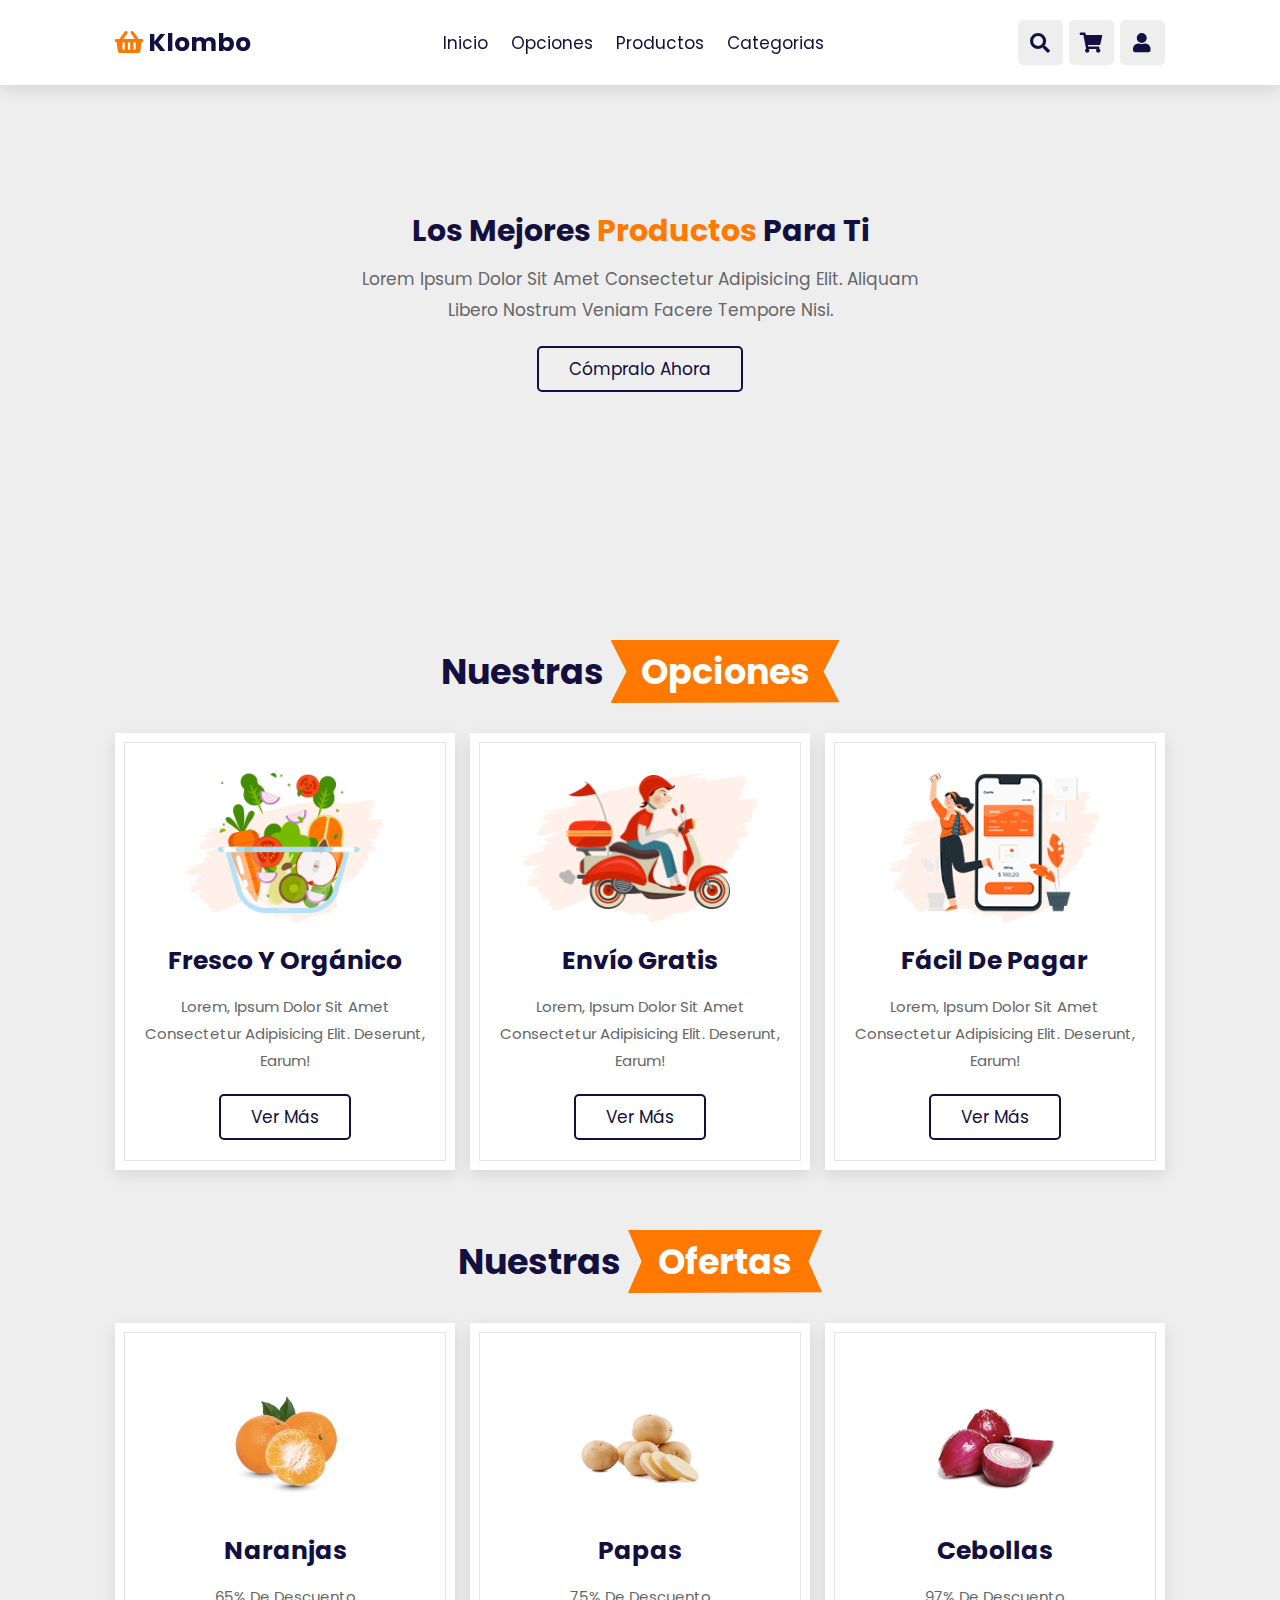
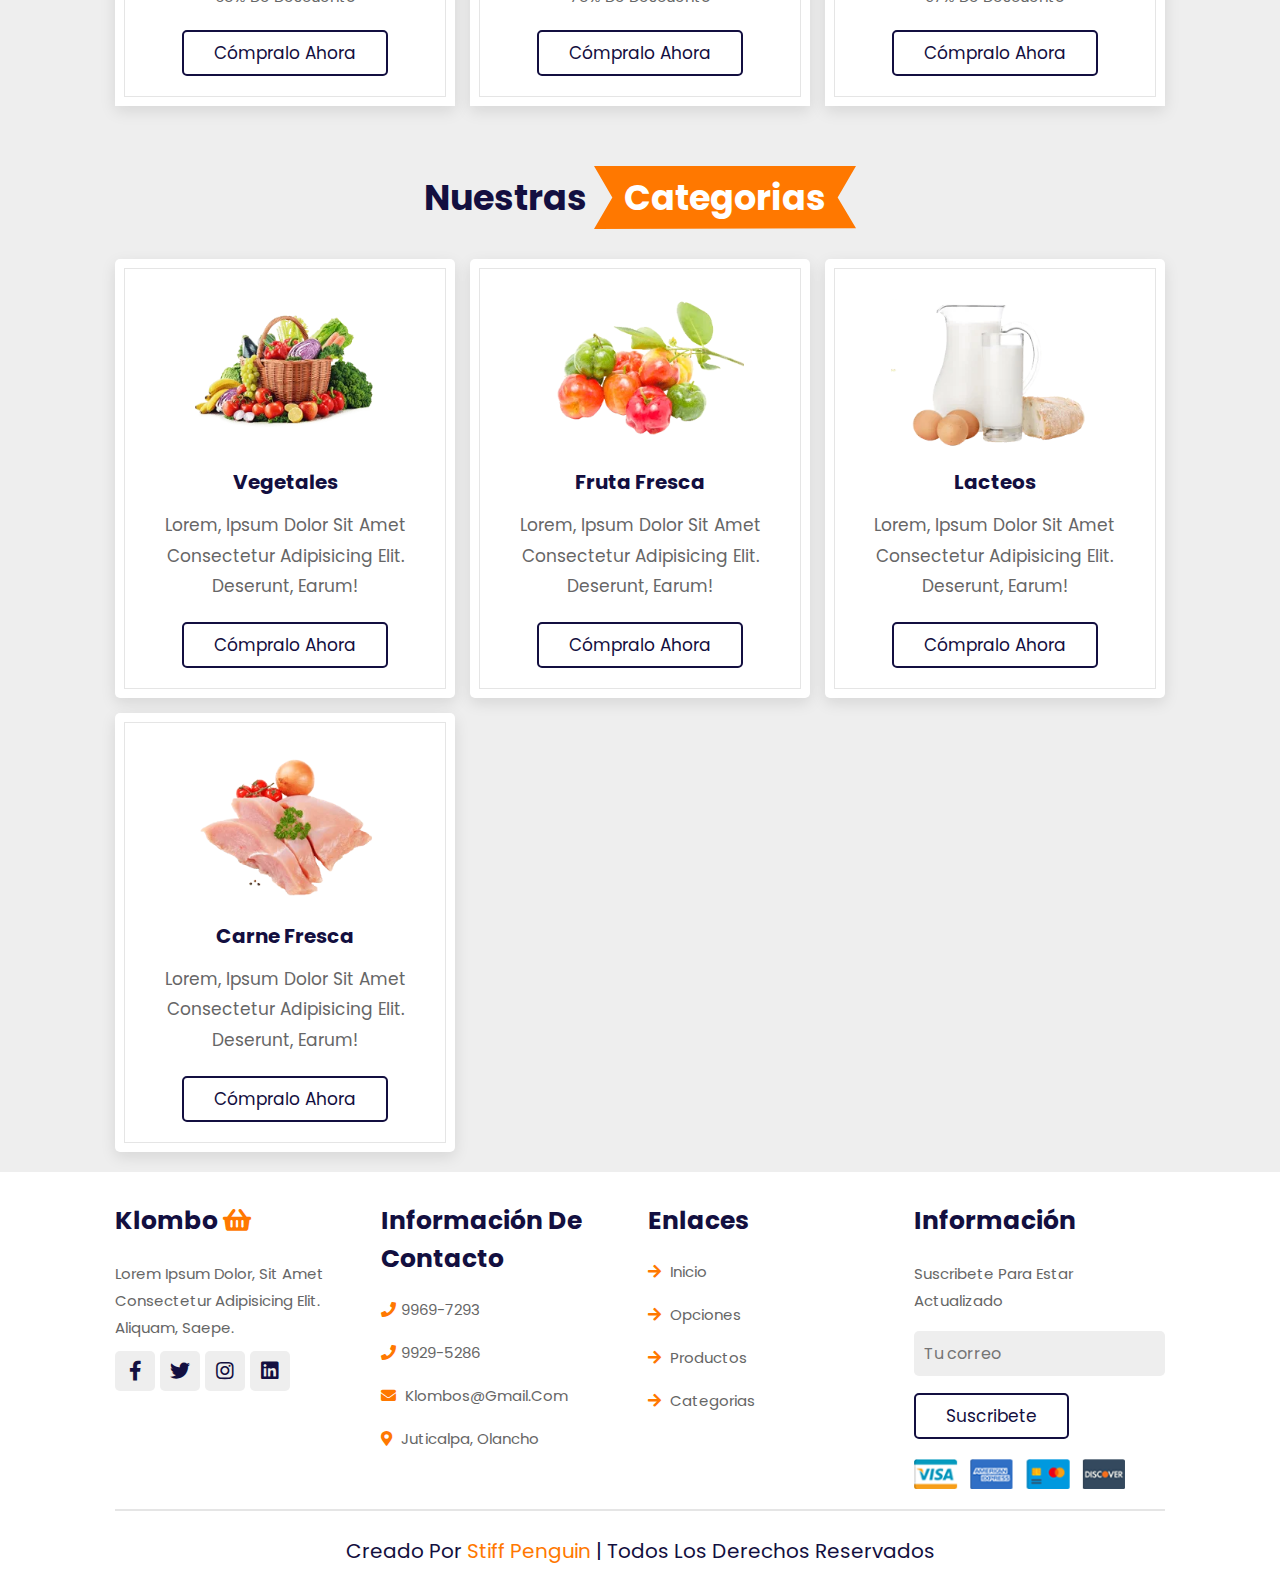
<file: docs/index.html>
<!DOCTYPE html>
<html lang="es">
<head>
    <meta charset="UTF-8">
    <meta http-equiv="X-UA-Compatible" content="IE=edge">
    <meta name="viewport" content="width=device-width, initial-scale=1.0">
    <title>Klombo</title>

    <!-- Fuentes de los iconos 1 --> 
    <link rel="stylesheet" href="https://cdnjs.cloudflare.com/ajax/libs/font-awesome/5.15.4/css/all.min.css">

    <!-- Fuentes de estilos -->
    <link rel="stylesheet" href="css/style.css">

</head>
<body>
    
<!-- Inicio del Header  -->

<header class="header">

    <a href="#" class="logo"> <i class="fas fa-shopping-basket"></i> Klombo  </a>

    <nav class="navbar">
        <a href="#home">Inicio</a>
        <a href="#features">Opciones</a>
        <a href="#products">Productos</a>
        <a href="#categories">Categorias</a>
    </nav>

    <div class="icons">
        <div class="fas fa-bars" id="menu-btn"></div>
        <div class="fas fa-search" id="search-btn"></div>
        <div class="fas fa-shopping-cart" id="cart-btn"></div>
        <div class="fas fa-user" id="login-btn"></div>
    </div>

    <form action="" class="search-form">
        <input type="search" id="search-box" placeholder="search here...">
        <label for="search-box" class="fas fa-search"></label>
    </form>

    <div class="shopping-cart">
        <div class="box">
            <i class="fas fa-trash"></i>
            <img src="image/cart-img-1.png" alt="">
            <div class="content">
                <h3>watermelon</h3>
                <span class="price">Lps 99/-</span>
                <span class="quantity">qty : 1</span>
            </div>
        </div>
        <div class="box">
            <i class="fas fa-trash"></i>
            <img src="image/cart-img-2.png" alt="">
            <div class="content">
                <h3>onion</h3>
                <span class="price">Lps 99/-</span>
                <span class="quantity">qty : 1</span>
            </div>
        </div>
        <div class="box">
            <i class="fas fa-trash"></i>
            <img src="image/cart-img-3.png" alt="">
            <div class="content">
                <h3>chicken</h3>
                <span class="price">Lps 99/-</span>
                <span class="quantity">qty : 1</span>
            </div>
        </div>
        <div class="total"> total : lps 20.69/- </div>
        <a href="#" class="btn">checkout</a>
    </div>
</header>

<!-- Fin del Header -->

<!-- Inicio de Home  -->

<section class="home" id="home">

    <div class="content">
        <h3>Los mejores <span>Productos</span> para ti</h3>
        <p>Lorem ipsum dolor sit amet consectetur adipisicing elit. Aliquam libero nostrum veniam facere tempore nisi.</p>
        <a href="#" class="btn">Cómpralo ahora</a>
    </div>

</section>

<!-- Fin de Home -->

<!-- Inicio de Opciones  -->

<section class="features" id="features">

    <h1 class="heading"> Nuestras <span>Opciones</span> </h1>

    <div class="box-container">

        <div class="box">
            <img src="image/feature-img-1.png" alt="">
            <h3>Fresco y orgánico</h3>
            <p>Lorem, ipsum dolor sit amet consectetur adipisicing elit. Deserunt, earum!</p>
            <a href="#" class="btn">Ver más</a>
        </div>

        <div class="box">
            <img src="image/feature-img-2.png" alt="">
            <h3>Envío gratis</h3>
            <p>Lorem, ipsum dolor sit amet consectetur adipisicing elit. Deserunt, earum!</p>
            <a href="#" class="btn">Ver más</a>
        </div>

        <div class="box">
            <img src="image/feature-img-3.png" alt="">
            <h3>Fácil de pagar</h3>
            <p>Lorem, ipsum dolor sit amet consectetur adipisicing elit. Deserunt, earum!</p>
            <a href="#" class="btn">Ver más</a>
        </div>

    </div>

</section>

<!-- Fin de Opciones -->

<!-- Inicio de Productos  -->
<section class="features" id="features">

    <h1 class="heading"> Nuestras <span>Ofertas</span> </h1>

    <div class="box-container">

        <div class="box">
            <img src="image/product-1.png" alt="">
            <h3>Naranjas</h3>
            <p>65% de descuento</p>
            <a href="#" class="btn">Cómpralo ahora</a>
        </div>

        <div class="box">
            <img src="image/product-5.png" alt="">
            <h3>Papas</h3>
            <p>75% de descuento</p>
            <a href="#" class="btn">Cómpralo ahora</a>
        </div>

        <div class="box">
            <img src="image/product-2.png" alt="">
            <h3>Cebollas</h3>
            <p>97% de descuento</p>
            <a href="#" class="btn">Cómpralo ahora</a>
        </div>

    </div>

</section>

<!-- Fin de Productos -->

<!-- Inicio de Categorias  -->

<section class="categories" id="categories">

    <h1 class="heading"> Nuestras <span>Categorias</span> </h1>

    <div class="box-container">

        <div class="box">
            <img src="image/cat-1.png" alt="">
            <h3>Vegetales</h3>
            <p>Lorem, ipsum dolor sit amet consectetur adipisicing elit. Deserunt, earum!</p>
            <a href="vegetales.html" class="btn">Cómpralo ahora</a>
        </div>

        <div class="box">
            <img src="image/cat-2.png" alt="">
            <h3>Fruta Fresca</h3>
            <p>Lorem, ipsum dolor sit amet consectetur adipisicing elit. Deserunt, earum!</p>
            <a href="frutas.html" class="btn">Cómpralo ahora</a>
        </div>

        <div class="box">
            <img src="image/cat-3.png" alt="">
            <h3>Lacteos</h3>
            <p>Lorem, ipsum dolor sit amet consectetur adipisicing elit. Deserunt, earum!</p>
            <a href="lacteos.html" class="btn">Cómpralo ahora</a>
        </div>

        <div class="box">
            <img src="image/cat-4.png" alt="">
            <h3>Carne Fresca</h3>
            <p>Lorem, ipsum dolor sit amet consectetur adipisicing elit. Deserunt, earum!</p>
            <a href="carnes.html" class="btn">Cómpralo ahora</a>
        </div>

    </div>

</section>

<!-- Fin de Categorias -->

<!-- Inicio de Pie de Página  -->

<section class="footer">

    <div class="box-container">

        <div class="box">
            <h3> Klombo  <i class="fas fa-shopping-basket"></i> </h3>
            <p>Lorem ipsum dolor, sit amet consectetur adipisicing elit. Aliquam, saepe.</p>
            <div class="share">
                <a href="#" class="fab fa-facebook-f"></a>
                <a href="#" class="fab fa-twitter"></a>
                <a href="#" class="fab fa-instagram"></a>
                <a href="#" class="fab fa-linkedin"></a>
            </div>
        </div>

        <div class="box">
            <h3>Información de contacto</h3>
            <a href="#" class="links"> <i class="fas fa-phone"></i>9969-7293</a>
            <a href="#" class="links"> <i class="fas fa-phone"></i>9929-5286</a>
            <a href="#" class="links"> <i class="fas fa-envelope"></i> klombos@gmail.com </a>
            <a href="#" class="links"> <i class="fas fa-map-marker-alt"></i> Juticalpa, Olancho </a>
        </div>

        <div class="box">
            <h3>Enlaces</h3>
            <a href="#" class="links"> <i class="fas fa-arrow-right"></i> Inicio </a>
            <a href="#" class="links"> <i class="fas fa-arrow-right"></i> Opciones </a>
            <a href="#" class="links"> <i class="fas fa-arrow-right"></i> Productos </a>
            <a href="#" class="links"> <i class="fas fa-arrow-right"></i> Categorias </a>
        </div>

        <div class="box">
            <h3>Información</h3>
            <p>suscribete para estar actualizado</p>
            <input type="email" placeholder="Tu correo" class="email">
            <input type="submit" value="suscribete" class="btn">
            <img src="image/payment.png" class="payment-img" alt="">
        </div>

    </div>

    <div class="credit"> Creado por <span> stiff penguin </span> | Todos los derechos reservados </div>

</section>
<!-- Fin del pie de página -->

</body>
</html>
</file>
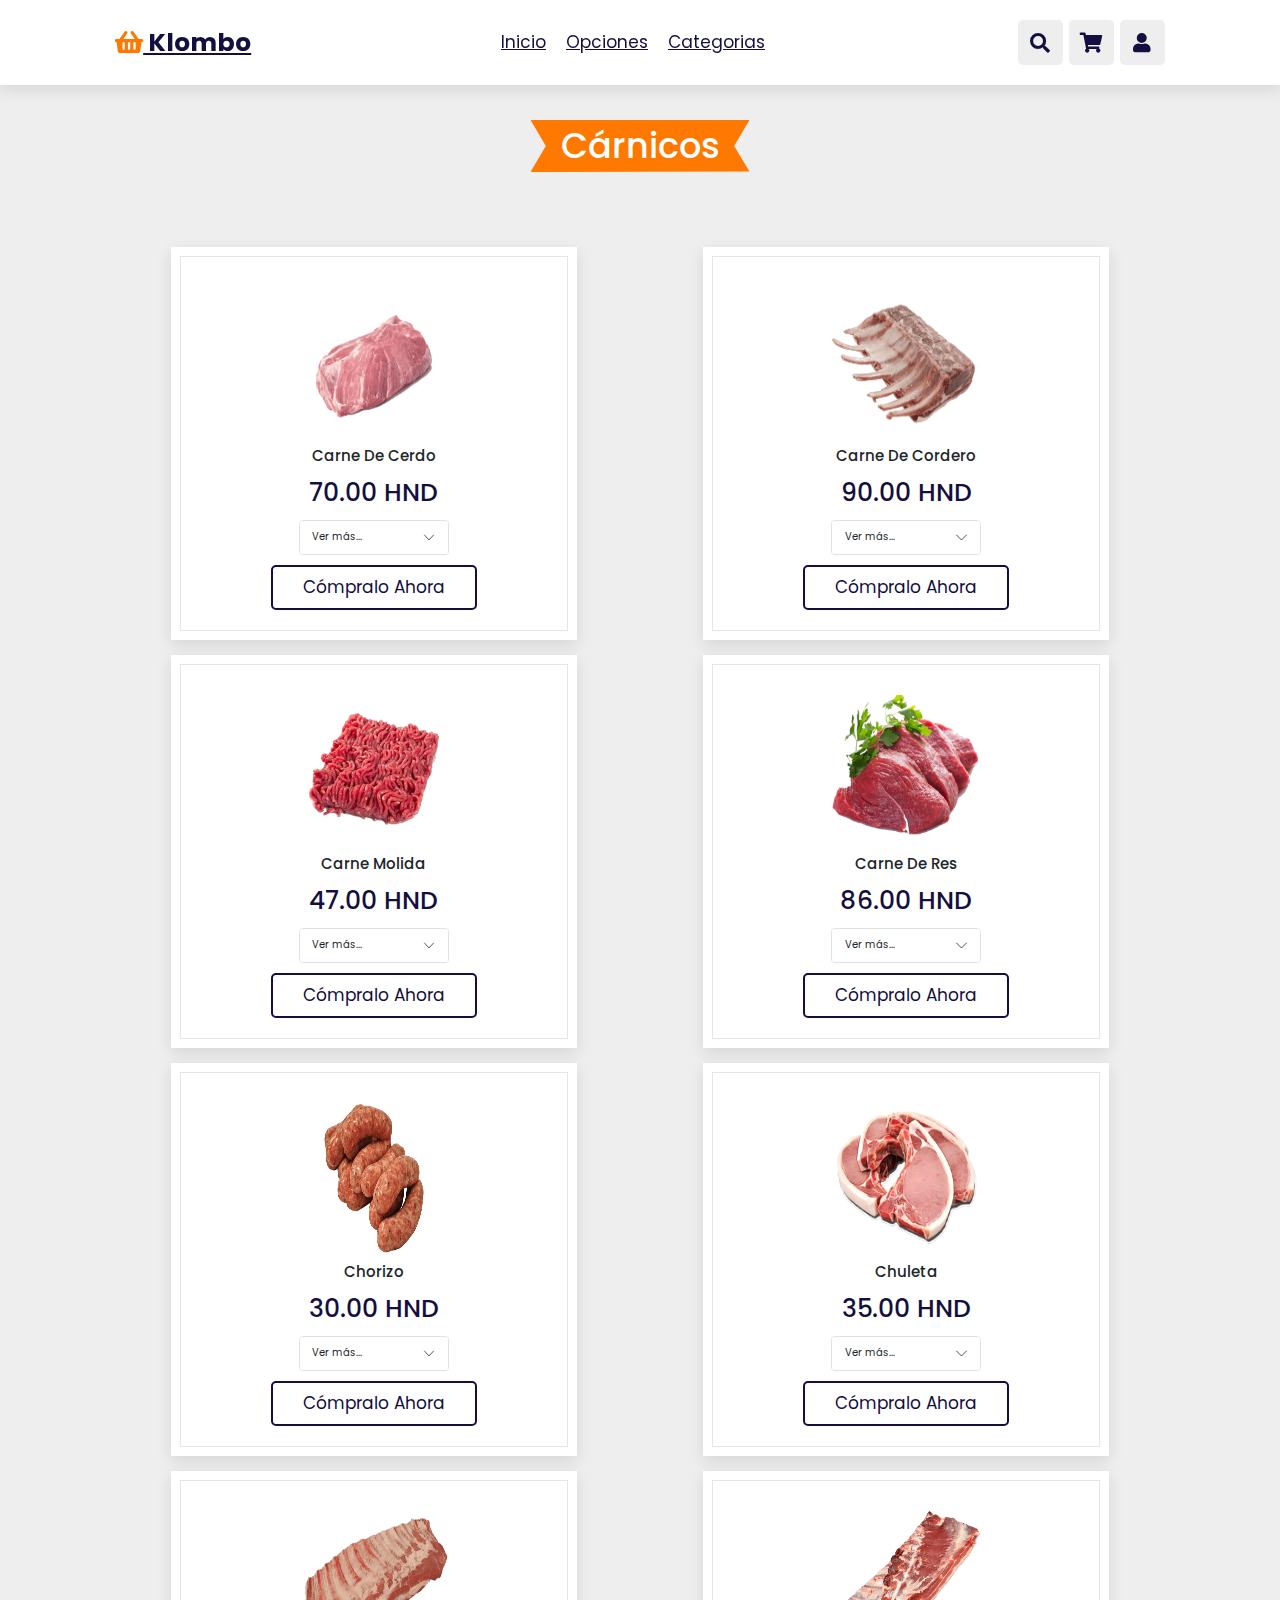
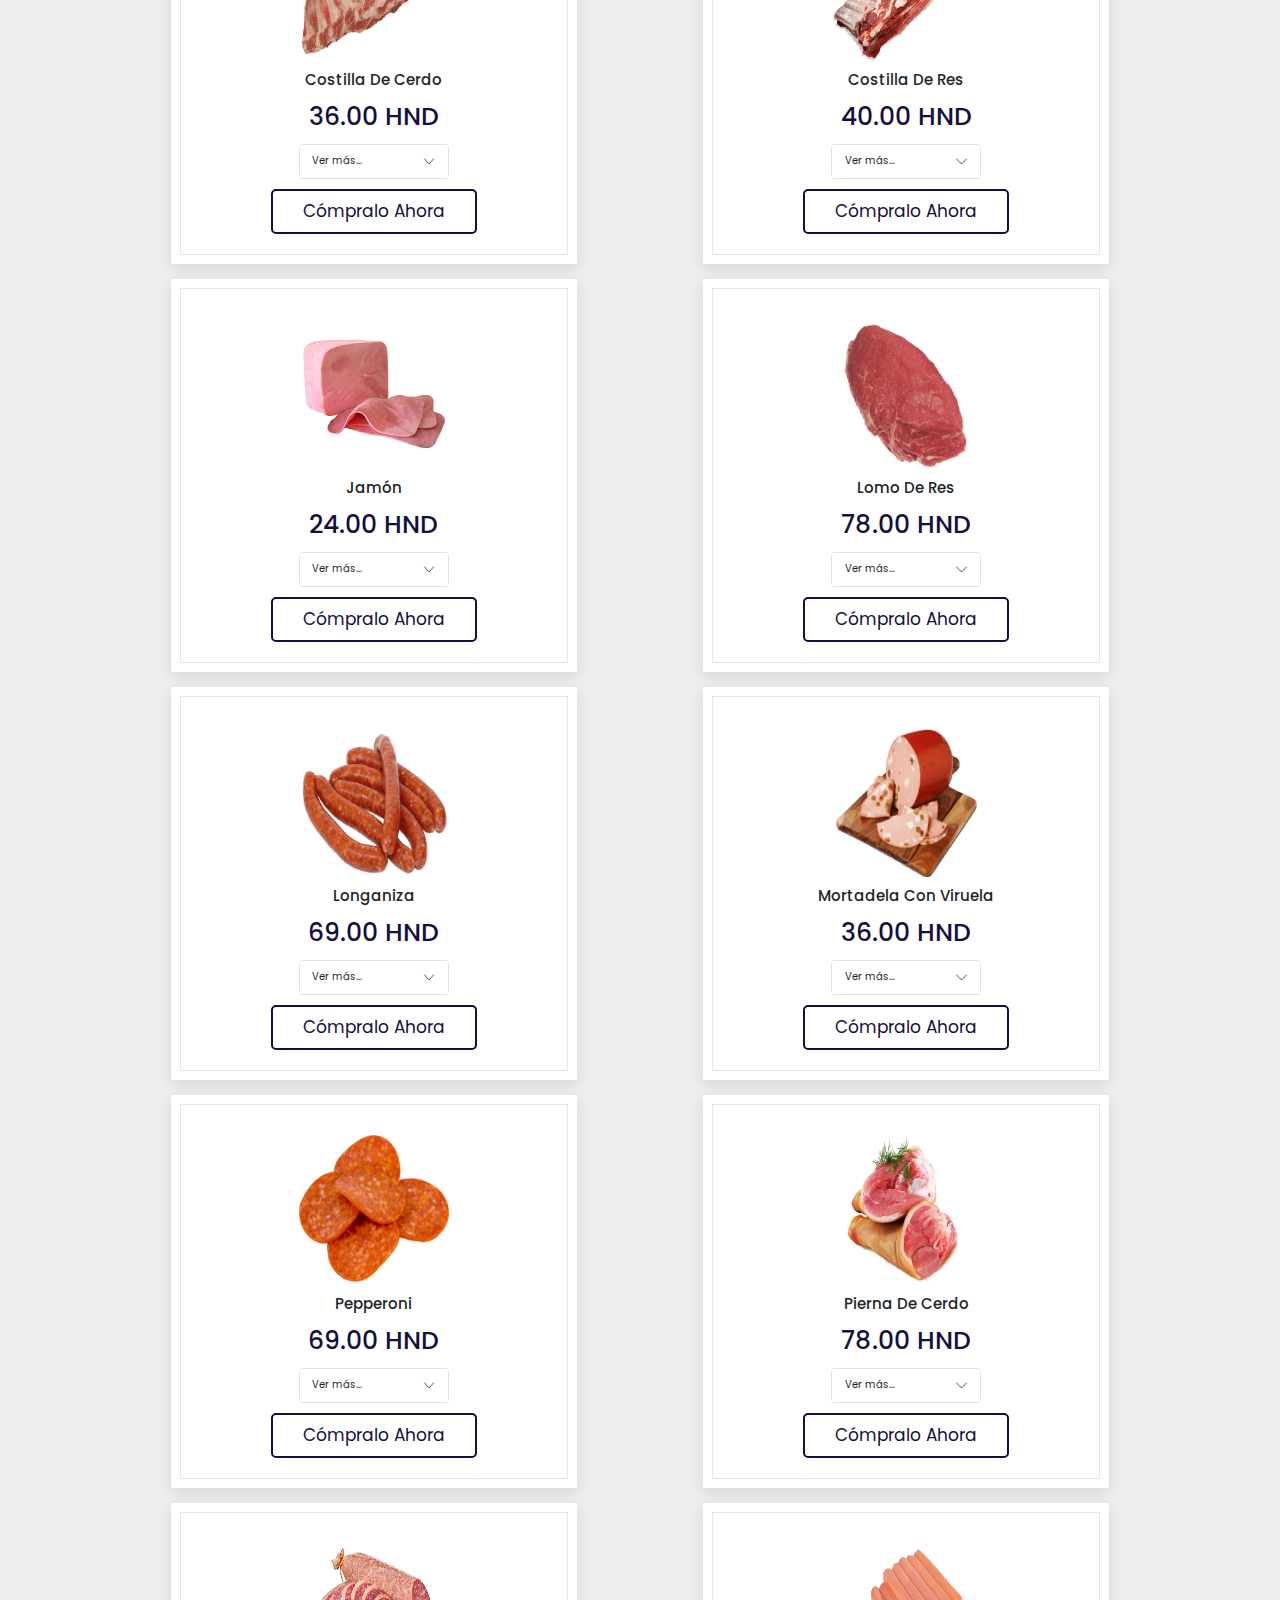
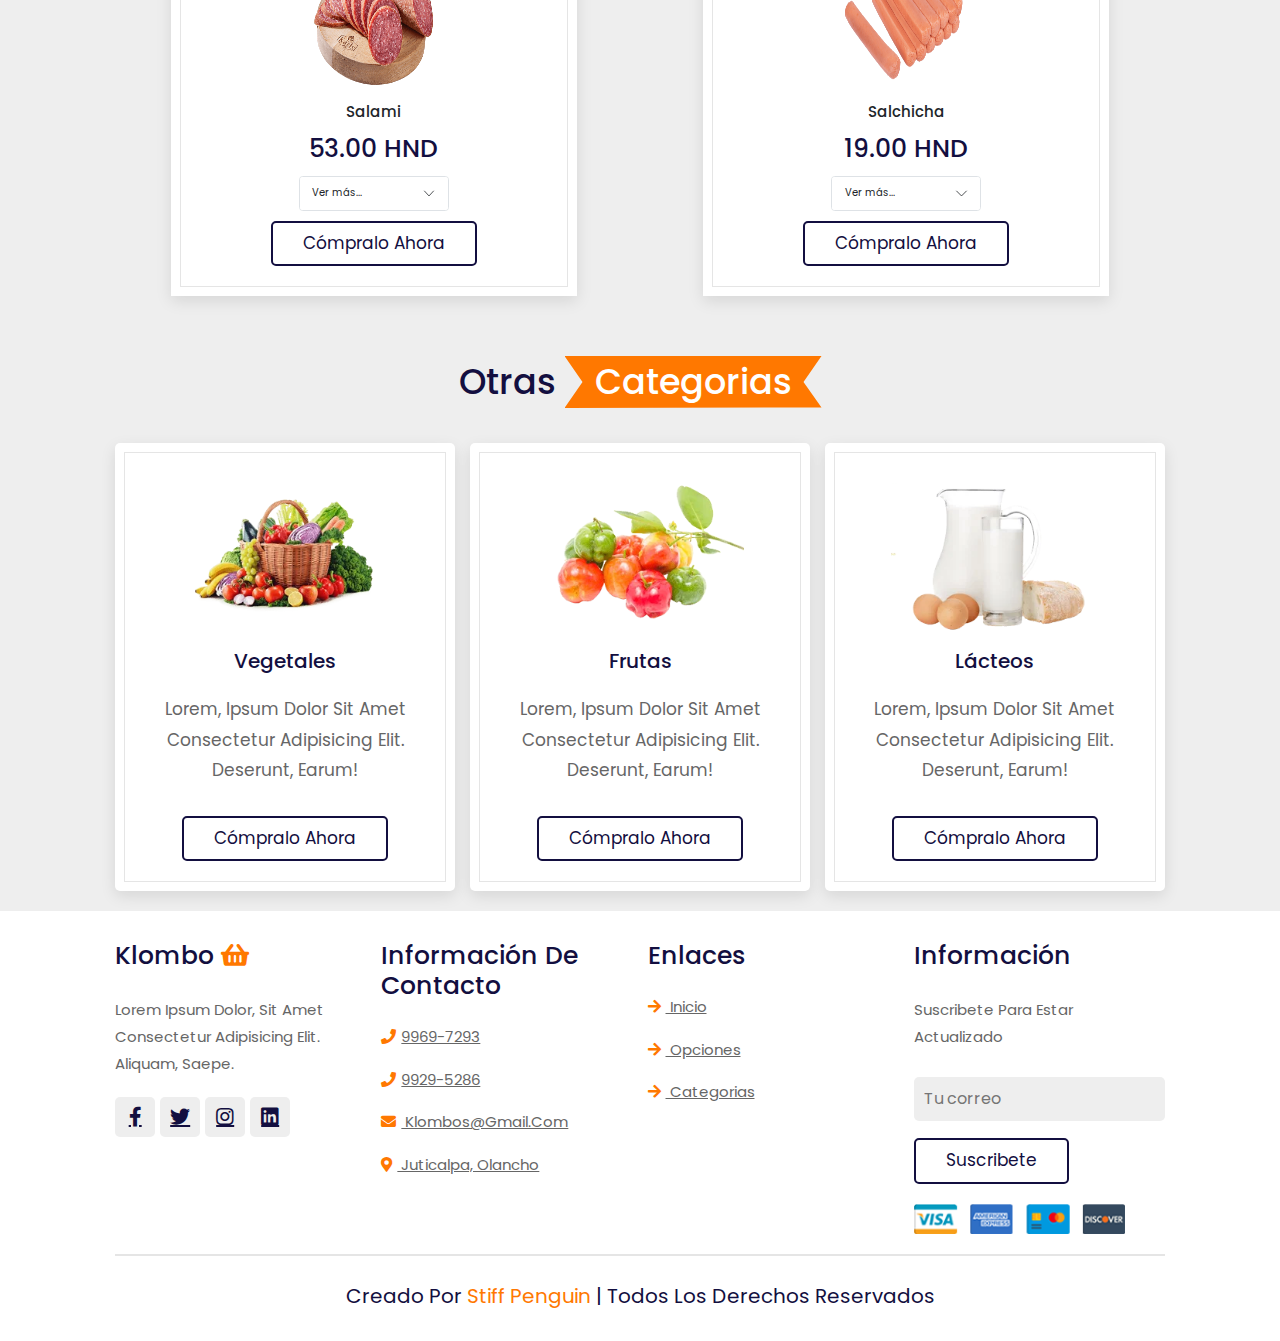
<file: docs/carnes.html>
<!DOCTYPE html>
<html lang="es">
<head>
    <meta charset="UTF-8">
    <meta http-equiv="X-UA-Compatible" content="IE=edge">
    <meta name="viewport" content="width=device-width, initial-scale=1.0">
    <link href="https://cdn.jsdelivr.net/npm/bootstrap@5.2.0-beta1/dist/css/bootstrap.min.css" rel="stylesheet">
    <title>Klombo</title>

    <!-- Fuentes de los iconos 1 --> 
    <link rel="stylesheet" href="https://cdnjs.cloudflare.com/ajax/libs/font-awesome/5.15.4/css/all.min.css">

    <!-- Fuentes de estilos -->
    <link rel="stylesheet" href="style.css">
    <!-- Fuentes de estilos -->
    <link rel="stylesheet" href="css/style.css">

</head>
<body>
<!-- Inicio del Header  -->

<header class="header">

    <a href="#" class="logo"> <i class="fas fa-shopping-basket"></i> Klombo  </a>

    <nav class="navbar">
        <a href="index.html">Inicio</a>
        <a href="#features">Opciones</a>
        <a href="#categories">Categorias</a>
    </nav>

    
    <div class="icons">
        <div class="fas fa-bars" id="menu-btn"></div>
        <div class="fas fa-search" id="search-btn"></div>
        <div class="fas fa-shopping-cart" id="cart-btn"></div>
        <div class="fas fa-user" id="login-btn"></div>
    </div>

    <form action="" class="search-form">
        <input type="search" id="search-box" placeholder="search here...">
        <label for="search-box" class="fas fa-search"></label>
    </form>
</header>

<!-- Fin del Header -->

<!-- Inicio de Home  -->
<section class="Informacion" id="Informacion">

    <h1 class="heading"><span>Cárnicos</span> </h1>

</section>

<section class="Container" id="Container">

    <div class="box-container">

      <div class="box">
        <img src="image/Productos/Carne/carne-cerdo.png" alt="">
        <h4>Carne de Cerdo</h4>
        <h3>70.00 HND</h3>
        <div class="accordion" id="accordionExample">
          <div class="accordion-item">
            <h2 class="accordion-header" id="headingOne">
              <button class="accordion-button collapsed" type="button" data-bs-toggle="collapse" data-bs-target="#collapseOne" aria-expanded="false" aria-controls="collapseOne">
                Ver más...
              </button>
            </h2>
            <div id="collapseOne" class="accordion-collapse collapse" aria-labelledby="headingOne" data-bs-parent="#accordionExample">
              <div class="accordion-body">
                <p>Lorem, ipsum dolor sit amet consectetur adipisicing elit. Deserunt, earum!</p>
            </div>
            </div>
          </div>
        </div>
        <a href="#" class="btn">Cómpralo ahora</a>
    </div>

        <div class="box">
            <img src="image/Productos/Carne/carne-cordero.png" alt="">
            <h4>Carne de Cordero</h4>
            <h3>90.00 HND</h3>
            <div class="accordion" id="accordionExample">
              <div class="accordion-item">
                <h2 class="accordion-header" id="headingTwo">
                  <button class="accordion-button collapsed" type="button" data-bs-toggle="collapse" data-bs-target="#collapseTwo" aria-expanded="false" aria-controls="collapseTwo">
                    Ver más...
                  </button>
                </h2>
                <div id="collapseTwo" class="accordion-collapse collapse" aria-labelledby="headingTwo" data-bs-parent="#accordionExample">
                  <div class="accordion-body">
                    <p>Lorem, ipsum dolor sit amet consectetur adipisicing elit. Deserunt, earum!</p>
                  </div>
                </div>
              </div>
            </div>
            <a href="#" class="btn">Cómpralo ahora</a>
        </div>

        <div class="box">
            <img src="image/Productos/Carne/carne-molida.png" alt="">
            <h4>Carne Molida</h4>
            <h3>47.00 HND</h3>
            <div class="accordion" id="accordionExample">
              <div class="accordion-item">
                <h2 class="accordion-header" id="headingThree">
                  <button class="accordion-button collapsed" type="button" data-bs-toggle="collapse" data-bs-target="#collapseThree" aria-expanded="false" aria-controls="collapseThree">
                    Ver más...
                  </button>
                </h2>
                <div id="collapseThree" class="accordion-collapse collapse" aria-labelledby="headingThree" data-bs-parent="#accordionExample">
                  <div class="accordion-body">
                    <p>Lorem, ipsum dolor sit amet consectetur adipisicing elit. Deserunt, earum!</p>
                  </div>
                </div>
              </div>
            </div>
            <a href="#" class="btn">Cómpralo ahora</a>
          </div>


          <div class="box">
            <img src="image/Productos/Carne/carne-res.png" alt="">
            <h4>Carne de Res</h4>
            <h3>86.00 HND</h3>
            <div class="accordion" id="accordionExample">
              <div class="accordion-item">
                <h2 class="accordion-header" id="headingFour">
                  <button class="accordion-button collapsed" type="button" data-bs-toggle="collapse" data-bs-target="#collapseFour" aria-expanded="false" aria-controls="collapseFour">
                    Ver más...
                  </button>
                </h2>
                <div id="collapseFour" class="accordion-collapse collapse" aria-labelledby="headingFour" data-bs-parent="#accordionExample">
                  <div class="accordion-body">
                    <p>Lorem, ipsum dolor sit amet consectetur adipisicing elit. Deserunt, earum!</p>
                </div>
                </div>
              </div>
            </div>
            <a href="#" class="btn">Cómpralo ahora</a>
        </div>

        <div class="box">
          <img src="image/Productos/Carne/chorizo.png" alt="">
          <h4>Chorizo</h4>
          <h3>30.00 HND</h3>
          <div class="accordion" id="accordionExample">
            <div class="accordion-item">
              <h2 class="accordion-header" id="headingFive">
                <button class="accordion-button collapsed" type="button" data-bs-toggle="collapse" data-bs-target="#collapseFive" aria-expanded="false" aria-controls="collapseFive">
                  Ver más...
                </button>
              </h2>
              <div id="collapseFive" class="accordion-collapse collapse" aria-labelledby="headingFive" data-bs-parent="#accordionExample">
                <div class="accordion-body">
                  <p>Lorem, ipsum dolor sit amet consectetur adipisicing elit. Deserunt, earum!</p>
              </div>
              </div>
            </div>
          </div>
          <a href="#" class="btn">Cómpralo ahora</a>
      </div>

      <div class="box">
        <img src="image/Productos/Carne/chuleta.png" alt="">
        <h4>Chuleta</h4>
        <h3>35.00 HND</h3>
        <div class="accordion" id="accordionExample">
          <div class="accordion-item">
            <h2 class="accordion-header" id="headingSix">
              <button class="accordion-button collapsed" type="button" data-bs-toggle="collapse" data-bs-target="#collapseSix" aria-expanded="false" aria-controls="collapseSix">
                Ver más...
              </button>
            </h2>
            <div id="collapseSix" class="accordion-collapse collapse" aria-labelledby="headingSix" data-bs-parent="#accordionExample">
              <div class="accordion-body">
                <p>Lorem, ipsum dolor sit amet consectetur adipisicing elit. Deserunt, earum!</p>
            </div>
            </div>
          </div>
        </div>
        <a href="#" class="btn">Cómpralo ahora</a>
    </div>

    <div class="box">
      <img src="image/Productos/Carne/costilla-cerdo.png" alt="">
      <h4>Costilla de Cerdo</h4>
      <h3>36.00 HND</h3>
      <div class="accordion" id="accordionExample">
        <div class="accordion-item">
          <h2 class="accordion-header" id="headingSeven">
            <button class="accordion-button collapsed" type="button" data-bs-toggle="collapse" data-bs-target="#collapseSeven" aria-expanded="false" aria-controls="collapseSeven">
              Ver más...
            </button>
          </h2>
          <div id="collapseSeven" class="accordion-collapse collapse" aria-labelledby="headingSeven" data-bs-parent="#accordionExample">
            <div class="accordion-body">
              <p>Lorem, ipsum dolor sit amet consectetur adipisicing elit. Deserunt, earum!</p>
          </div>
          </div>
        </div>
      </div>
      <a href="#" class="btn">Cómpralo ahora</a>
  </div>

  <div class="box">
    <img src="image/Productos/Carne/costilla-res.png" alt="">
    <h4>Costilla de Res</h4>
    <h3>40.00 HND</h3>
    <div class="accordion" id="accordionExample">
      <div class="accordion-item">
        <h2 class="accordion-header" id="headingEight">
          <button class="accordion-button collapsed" type="button" data-bs-toggle="collapse" data-bs-target="#collapseEight" aria-expanded="false" aria-controls="collapseEight">
            Ver más...
          </button>
        </h2>
        <div id="collapseEight" class="accordion-collapse collapse" aria-labelledby="headingEight" data-bs-parent="#accordionExample">
          <div class="accordion-body">
            <p>Lorem, ipsum dolor sit amet consectetur adipisicing elit. Deserunt, earum!</p>
        </div>
        </div>
      </div>
    </div>
    <a href="#" class="btn">Cómpralo ahora</a>
</div>

<div class="box">
  <img src="image/Productos/Carne/jamon.png" alt="">
  <h4>Jamón</h4>
  <h3>24.00 HND</h3>
  <div class="accordion" id="accordionExample">
    <div class="accordion-item">
      <h2 class="accordion-header" id="headingNine">
        <button class="accordion-button collapsed" type="button" data-bs-toggle="collapse" data-bs-target="#collapseNine" aria-expanded="false" aria-controls="collapseNine">
          Ver más...
        </button>
      </h2>
      <div id="collapseNine" class="accordion-collapse collapse" aria-labelledby="headingNine" data-bs-parent="#accordionExample">
        <div class="accordion-body">
          <p>Lorem, ipsum dolor sit amet consectetur adipisicing elit. Deserunt, earum!</p>
      </div>
      </div>
    </div>
  </div>
  <a href="#" class="btn">Cómpralo ahora</a>
</div>

<div class="box">
  <img src="image/Productos/Carne/lomo-de-res.png" alt="">
  <h4>Lomo de Res</h4>
  <h3>78.00 HND</h3>
  <div class="accordion" id="accordionExample">
    <div class="accordion-item">
      <h2 class="accordion-header" id="headingTen">
        <button class="accordion-button collapsed" type="button" data-bs-toggle="collapse" data-bs-target="#collapseTen" aria-expanded="false" aria-controls="collapseTen">
          Ver más...
        </button>
      </h2>
      <div id="collapseTen" class="accordion-collapse collapse" aria-labelledby="headingTen" data-bs-parent="#accordionExample">
        <div class="accordion-body">
          <p>Lorem, ipsum dolor sit amet consectetur adipisicing elit. Deserunt, earum!</p>
      </div>
      </div>
    </div>
  </div>
  <a href="#" class="btn">Cómpralo ahora</a>
</div>

<div class="box">
  <img src="image/Productos/Carne/longaniza.png" alt="">
  <h4>Longaniza</h4>
  <h3>69.00 HND</h3>
  <div class="accordion" id="accordionExample">
    <div class="accordion-item">
      <h2 class="accordion-header" id="headingEleven">
        <button class="accordion-button collapsed" type="button" data-bs-toggle="collapse" data-bs-target="#collapseEleven" aria-expanded="false" aria-controls="collapseEleven">
          Ver más...
        </button>
      </h2>
      <div id="collapseEleven" class="accordion-collapse collapse" aria-labelledby="headingEleven" data-bs-parent="#accordionExample">
        <div class="accordion-body">
          <p>Lorem, ipsum dolor sit amet consectetur adipisicing elit. Deserunt, earum!</p>
      </div>
      </div>
    </div>
  </div>
  <a href="#" class="btn">Cómpralo ahora</a>
</div>

<div class="box">
  <img src="image/Productos/Carne/mortadela.png" alt="">
  <h4>Mortadela con Viruela</h4>
  <h3>36.00 HND</h3>
  <div class="accordion" id="accordionExample">
    <div class="accordion-item">
      <h2 class="accordion-header" id="headingTwelve">
        <button class="accordion-button collapsed" type="button" data-bs-toggle="collapse" data-bs-target="#collapseTwelve" aria-expanded="false" aria-controls="collapseTwelve">
          Ver más...
        </button>
      </h2>
      <div id="collapseTwelve" class="accordion-collapse collapse" aria-labelledby="headingTwelve" data-bs-parent="#accordionExample">
        <div class="accordion-body">
          <p>Lorem, ipsum dolor sit amet consectetur adipisicing elit. Deserunt, earum!</p>
      </div>
      </div>
    </div>
  </div>
  <a href="#" class="btn">Cómpralo ahora</a>
</div>

<div class="box">
    <img src="image/Productos/Carne/pepperoni.png" alt="">
    <h4>Pepperoni</h4>
    <h3>69.00 HND</h3>
    <div class="accordion" id="accordionExample">
      <div class="accordion-item">
        <h2 class="accordion-header" id="headingThirteen">
          <button class="accordion-button collapsed" type="button" data-bs-toggle="collapse" data-bs-target="#collapseThirteen" aria-expanded="false" aria-controls="collapseThirteen">
            Ver más...
          </button>
        </h2>
        <div id="collapseThirteen" class="accordion-collapse collapse" aria-labelledby="headingThirteen" data-bs-parent="#accordionExample">
          <div class="accordion-body">
            <p>Lorem, ipsum dolor sit amet consectetur adipisicing elit. Deserunt, earum!</p>
        </div>
        </div>
      </div>
    </div>
    <a href="#" class="btn">Cómpralo ahora</a>
  </div>
  
  <div class="box">
    <img src="image/Productos/Carne/piernadecerdo.png" alt="">
    <h4>Pierna de Cerdo</h4>
    <h3>78.00 HND</h3>
    <div class="accordion" id="accordionExample">
      <div class="accordion-item">
        <h2 class="accordion-header" id="headingFourteen">
          <button class="accordion-button collapsed" type="button" data-bs-toggle="collapse" data-bs-target="#collapseFourteen" aria-expanded="false" aria-controls="collapseFourteen">
            Ver más...
          </button>
        </h2>
        <div id="collapseFourteen" class="accordion-collapse collapse" aria-labelledby="headingFourteen" data-bs-parent="#accordionExample">
          <div class="accordion-body">
            <p>Lorem, ipsum dolor sit amet consectetur adipisicing elit. Deserunt, earum!</p>
        </div>
        </div>
      </div>
    </div>
    <a href="#" class="btn">Cómpralo ahora</a>
  </div>
  
  <div class="box">
    <img src="image/Productos/Carne/salami.png" alt="">
    <h4>Salami</h4>
    <h3>53.00 HND</h3>
    <div class="accordion" id="accordionExample">
      <div class="accordion-item">
        <h2 class="accordion-header" id="headingFifteen">
          <button class="accordion-button collapsed" type="button" data-bs-toggle="collapse" data-bs-target="#collapseFifteen" aria-expanded="false" aria-controls="collapseFifteen">
            Ver más...
          </button>
        </h2>
        <div id="collapseFifteen" class="accordion-collapse collapse" aria-labelledby="headingFifteen" data-bs-parent="#accordionExample">
          <div class="accordion-body">
            <p>Lorem, ipsum dolor sit amet consectetur adipisicing elit. Deserunt, earum!</p>
        </div>
        </div>
      </div>
    </div>
    <a href="#" class="btn">Cómpralo ahora</a>
  </div>
  
  <div class="box">
    <img src="image/Productos/Carne/salchicha.png" alt="">
    <h4>Salchicha</h4>
    <h3>19.00 HND</h3>
    <div class="accordion" id="accordionExample">
      <div class="accordion-item">
        <h2 class="accordion-header" id="headingSixteen">
          <button class="accordion-button collapsed" type="button" data-bs-toggle="collapse" data-bs-target="#collapseSixteen" aria-expanded="false" aria-controls="collapseSixteen">
            Ver más...
          </button>
        </h2>
        <div id="collapseSixteen" class="accordion-collapse collapse" aria-labelledby="headingSixteen" data-bs-parent="#accordionExample">
          <div class="accordion-body">
            <p>Lorem, ipsum dolor sit amet consectetur adipisicing elit. Deserunt, earum!</p>
        </div>
        </div>
      </div>
    </div>
    <a href="#" class="btn">Cómpralo ahora</a>
  </div>
    </div>


</section>

<section class="categories" id="categories">

    <h1 class="heading"> Otras <span>Categorias</span> </h1>

    <div class="box-container">
        <div class="box">
            <img src="image/cat-1.png" alt="">
            <h3>Vegetales</h3>
            <p>Lorem, ipsum dolor sit amet consectetur adipisicing elit. Deserunt, earum!</p>
            <a href="vegetales.html" class="btn">Cómpralo ahora</a>
        </div>

        <div class="box">
            <img src="image/cat-2.png" alt="">
            <h3>Frutas</h3>
            <p>Lorem, ipsum dolor sit amet consectetur adipisicing elit. Deserunt, earum!</p>
            <a href="frutas.html" class="btn">Cómpralo ahora</a>
        </div>

        <div class="box">
            <img src="image/cat-3.png" alt="">
            <h3>Lácteos</h3>
            <p>Lorem, ipsum dolor sit amet consectetur adipisicing elit. Deserunt, earum!</p>
            <a href="lacteos.html" class="btn">Cómpralo ahora</a>
        </div>

    </div>

</section>
<!-- Fin del Home    -->
<!-- Inicio de Pie de Página  -->

<section class="footer">

    <div class="box-container">

        <div class="box">
            <h3> Klombo  <i class="fas fa-shopping-basket"></i> </h3>
            <p>Lorem ipsum dolor, sit amet consectetur adipisicing elit. Aliquam, saepe.</p>
            <div class="share">
                <a href="#" class="fab fa-facebook-f"></a>
                <a href="#" class="fab fa-twitter"></a>
                <a href="#" class="fab fa-instagram"></a>
                <a href="#" class="fab fa-linkedin"></a>
            </div>
        </div>

        <div class="box">
            <h3>Información de contacto</h3>
            <a href="#" class="links"> <i class="fas fa-phone"></i>9969-7293</a>
            <a href="#" class="links"> <i class="fas fa-phone"></i>9929-5286</a>
            <a href="#" class="links"> <i class="fas fa-envelope"></i> klombos@gmail.com </a>
            <a href="#" class="links"> <i class="fas fa-map-marker-alt"></i> Juticalpa, Olancho </a>
        </div>

        <div class="box">
            <h3>Enlaces</h3>
            <a href="index.html" class="links"> <i class="fas fa-arrow-right"></i> Inicio </a>
            <a href="#" class="links"> <i class="fas fa-arrow-right"></i> Opciones </a>
            <a href="#" class="links"> <i class="fas fa-arrow-right"></i> Categorias </a>
        </div>

        <div class="box">
            <h3>Información</h3>
            <p>suscribete para estar actualizado</p>
            <input type="email" placeholder="Tu correo" class="email">
            <input type="submit" value="suscribete" class="btn">
            <img src="image/payment.png" class="payment-img" alt="">
        </div>

    </div>

    <div class="credit"> Creado por <span> stiff penguin </span> | Todos los derechos reservados </div>

</section>
<!-- Fin del pie de página -->
<script src="https://cdn.jsdelivr.net/npm/bootstrap@5.2.0-beta1/dist/js/bootstrap.bundle.min.js"></script>
</body>
</html>
</file>
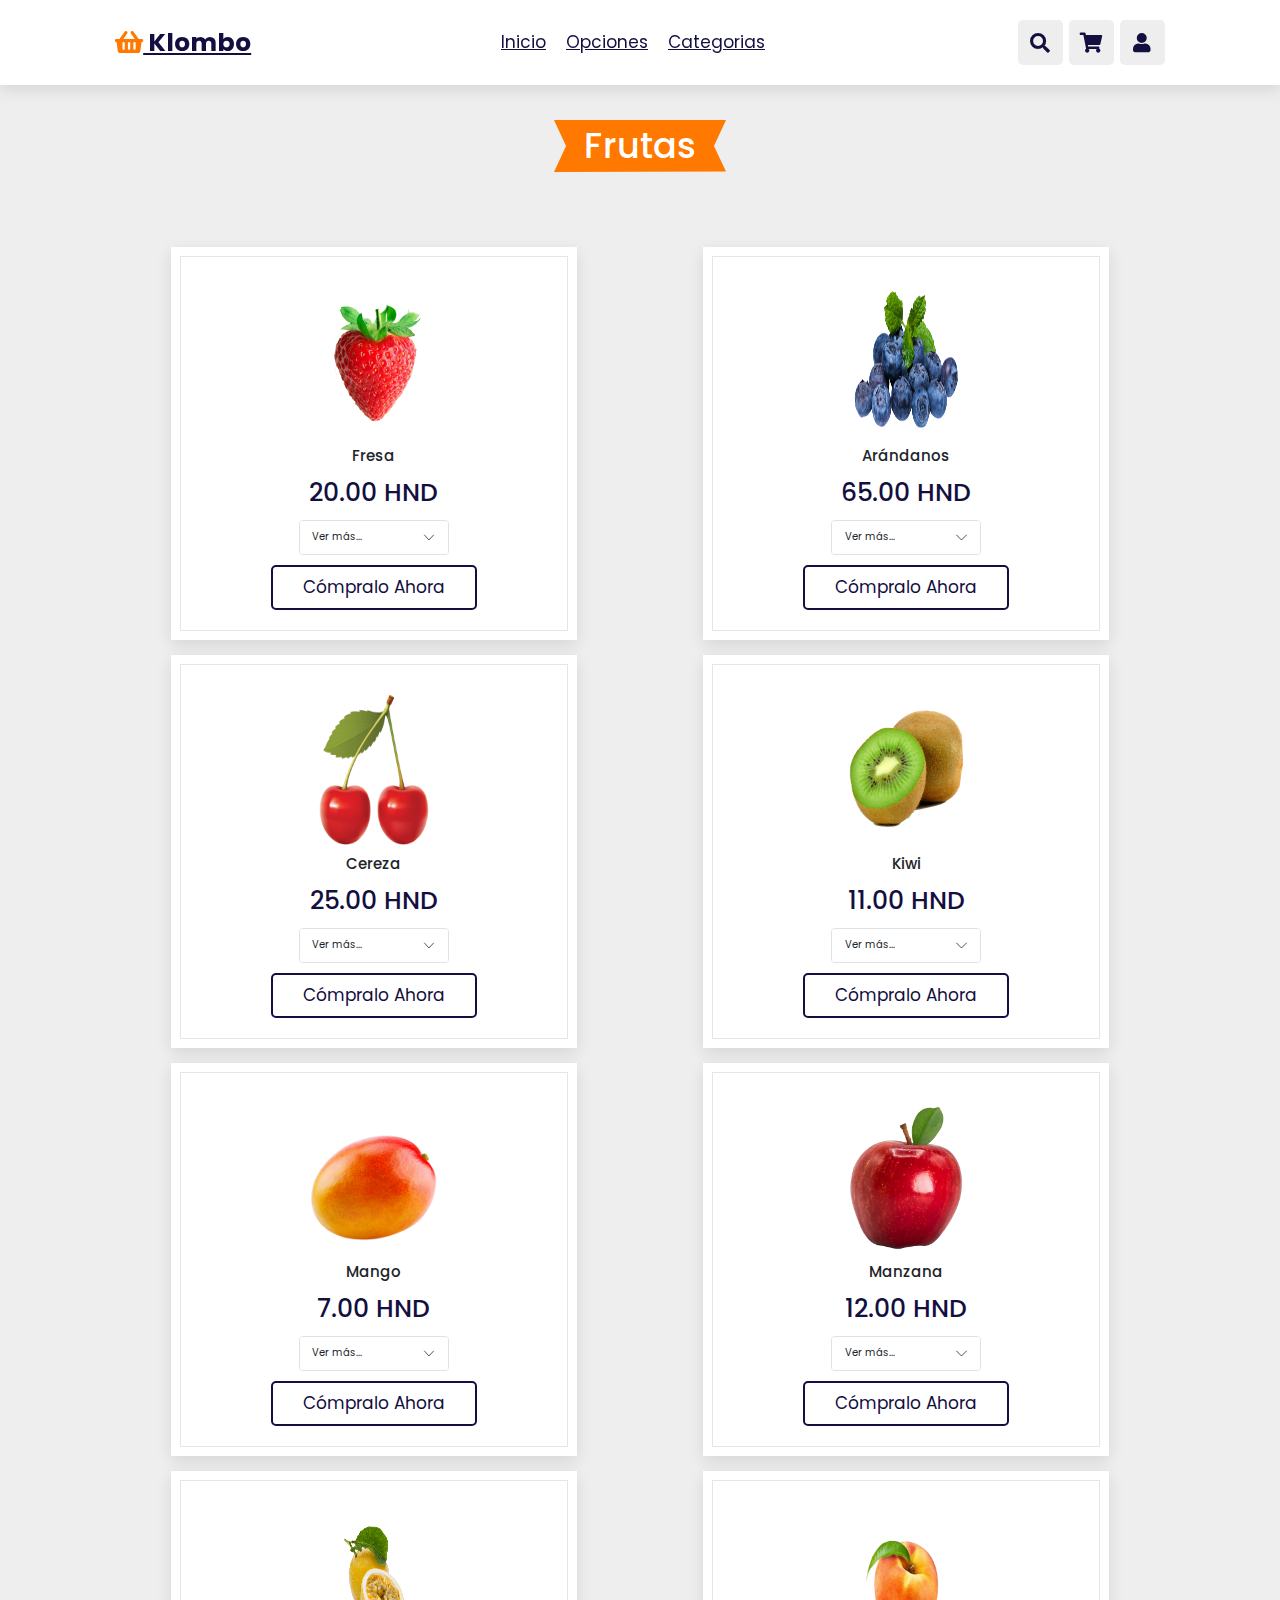
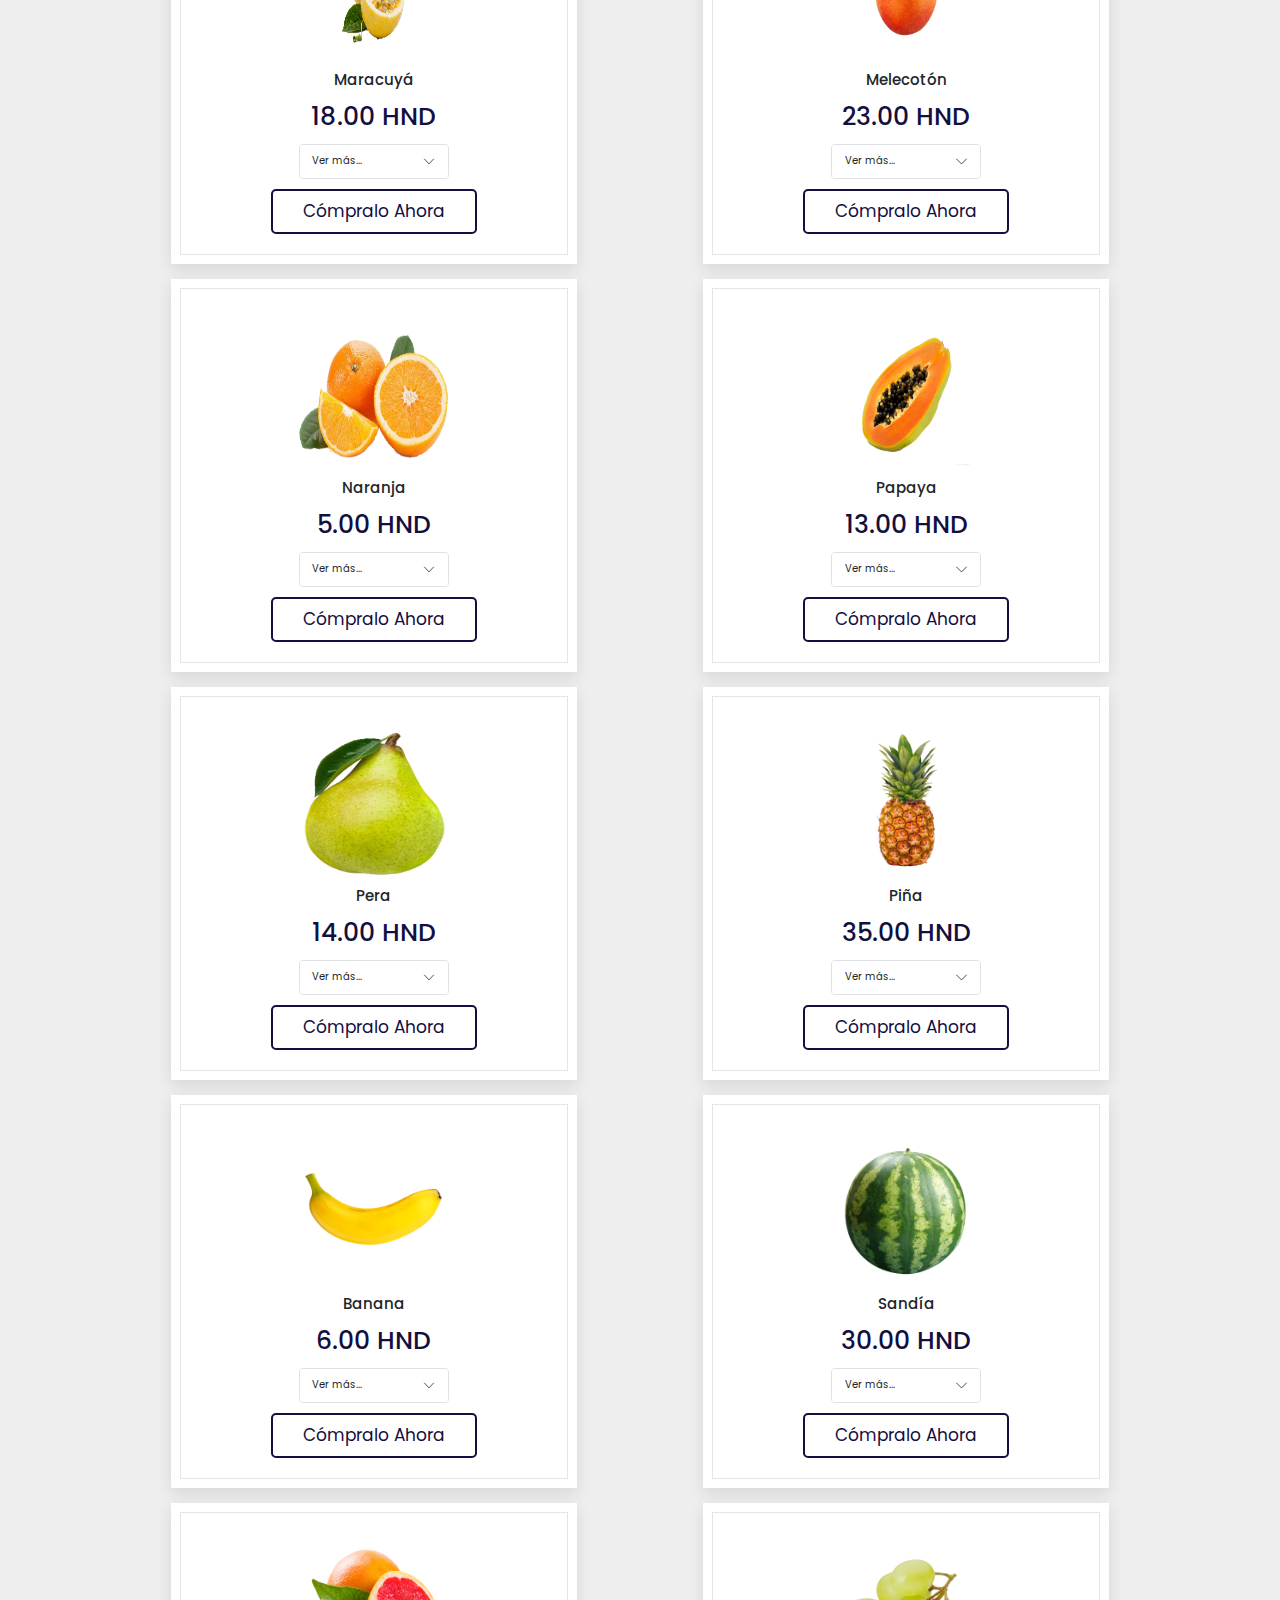
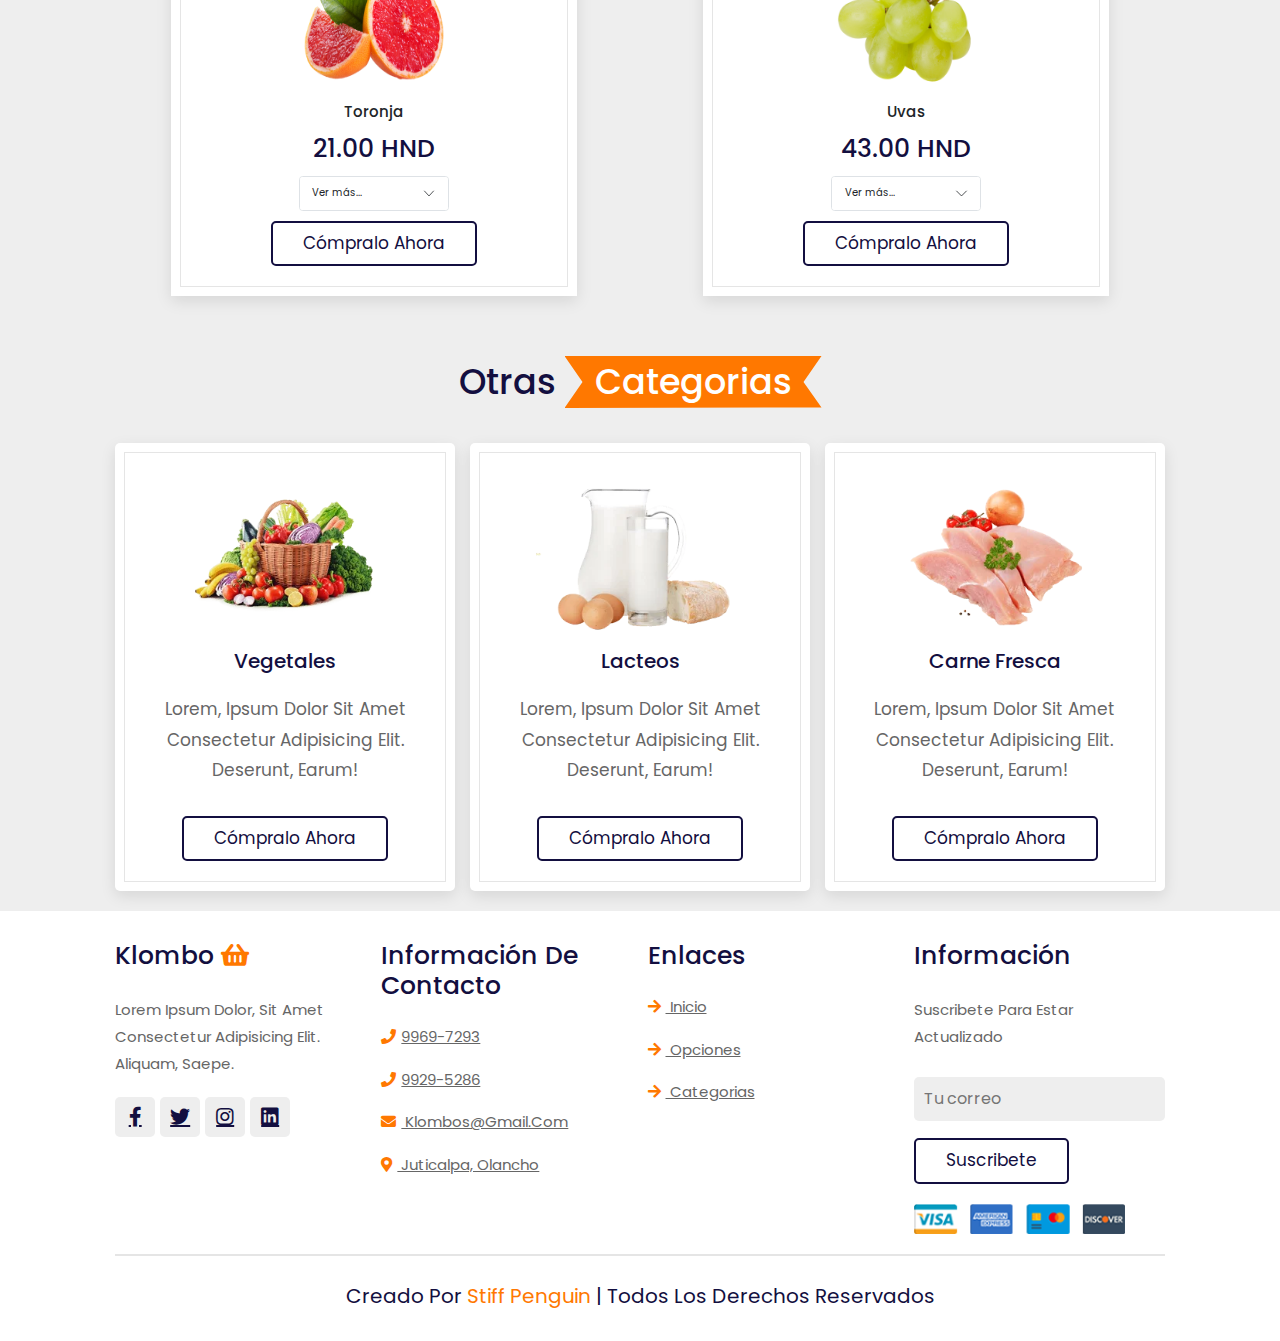
<file: docs/frutas.html>
<!DOCTYPE html>
<html lang="es">
<head>
    <meta charset="UTF-8">
    <meta http-equiv="X-UA-Compatible" content="IE=edge">
    <meta name="viewport" content="width=device-width, initial-scale=1.0">
    <link href="https://cdn.jsdelivr.net/npm/bootstrap@5.2.0-beta1/dist/css/bootstrap.min.css" rel="stylesheet">
    <title>Klombo</title>

    <!-- Fuentes de los iconos 1 --> 
    <link rel="stylesheet" href="https://cdnjs.cloudflare.com/ajax/libs/font-awesome/5.15.4/css/all.min.css">

    <!-- Fuentes de estilos -->
    <link rel="stylesheet" href="style.css">
    <!-- Fuentes de estilos -->
    <link rel="stylesheet" href="css/style.css">

</head>
<body>
    
<!-- Inicio del Header  -->

<header class="header">

    <a href="#" class="logo"> <i class="fas fa-shopping-basket"></i> Klombo  </a>

    <nav class="navbar">
        <a href="index.html">Inicio</a>
        <a href="#features">Opciones</a>
        <a href="#categories">Categorias</a>
    </nav>

    
    <div class="icons">
        <div class="fas fa-bars" id="menu-btn"></div>
        <div class="fas fa-search" id="search-btn"></div>
        <div class="fas fa-shopping-cart" id="cart-btn"></div>
        <div class="fas fa-user" id="login-btn"></div>
    </div>

    <form action="" class="search-form">
        <input type="search" id="search-box" placeholder="search here...">
        <label for="search-box" class="fas fa-search"></label>
    </form>
</header>

<!-- Fin del Header -->

<!-- Inicio de Home  -->
<section class="Informacion" id="Informacion">

    <h1 class="heading"><span>Frutas</span> </h1>

</section>

<section class="Container" id="Container">

    <div class="box-container">

      <div class="box">
        <img src="image/Productos/Frutas/Fresa.png" alt="">
        <h4>Fresa</h4>
        <h3>20.00 HND</h3>
        <div class="accordion" id="accordionExample">
          <div class="accordion-item">
            <h2 class="accordion-header" id="headingOne">
              <button class="accordion-button collapsed" type="button" data-bs-toggle="collapse" data-bs-target="#collapseOne" aria-expanded="false" aria-controls="collapseOne">
                Ver más...
              </button>
            </h2>
            <div id="collapseOne" class="accordion-collapse collapse" aria-labelledby="headingOne" data-bs-parent="#accordionExample">
              <div class="accordion-body">
                <p>Lorem, ipsum dolor sit amet consectetur adipisicing elit. Deserunt, earum!</p>
            </div>
            </div>
          </div>
        </div>
        <a href="#" class="btn">Cómpralo ahora</a>
    </div>

        <div class="box">
            <img src="image/Productos/Frutas/Arandanos.png" alt="">
            <h4>Arándanos</h4>
            <h3>65.00 HND</h3>
            <div class="accordion" id="accordionExample">
              <div class="accordion-item">
                <h2 class="accordion-header" id="headingTwo">
                  <button class="accordion-button collapsed" type="button" data-bs-toggle="collapse" data-bs-target="#collapseTwo" aria-expanded="false" aria-controls="collapseTwo">
                    Ver más...
                  </button>
                </h2>
                <div id="collapseTwo" class="accordion-collapse collapse" aria-labelledby="headingTwo" data-bs-parent="#accordionExample">
                  <div class="accordion-body">
                    <p>Lorem, ipsum dolor sit amet consectetur adipisicing elit. Deserunt, earum!</p>
                  </div>
                </div>
              </div>
            </div>
            <a href="#" class="btn">Cómpralo ahora</a>
        </div>

        <div class="box">
            <img src="image/Productos/Frutas/cereza.png" alt="">
            <h4>Cereza</h4>
            <h3>25.00 HND</h3>
            <div class="accordion" id="accordionExample">
              <div class="accordion-item">
                <h2 class="accordion-header" id="headingThree">
                  <button class="accordion-button collapsed" type="button" data-bs-toggle="collapse" data-bs-target="#collapseThree" aria-expanded="false" aria-controls="collapseThree">
                    Ver más...
                  </button>
                </h2>
                <div id="collapseThree" class="accordion-collapse collapse" aria-labelledby="headingThree" data-bs-parent="#accordionExample">
                  <div class="accordion-body">
                    <p>Lorem, ipsum dolor sit amet consectetur adipisicing elit. Deserunt, earum!</p>
                  </div>
                </div>
              </div>
            </div>
            <a href="#" class="btn">Cómpralo ahora</a>
          </div>


          <div class="box">
            <img src="image/Productos/Frutas/Kiwi.png" alt="">
            <h4>Kiwi</h4>
            <h3>11.00 HND</h3>
            <div class="accordion" id="accordionExample">
              <div class="accordion-item">
                <h2 class="accordion-header" id="headingFour">
                  <button class="accordion-button collapsed" type="button" data-bs-toggle="collapse" data-bs-target="#collapseFour" aria-expanded="false" aria-controls="collapseFour">
                    Ver más...
                  </button>
                </h2>
                <div id="collapseFour" class="accordion-collapse collapse" aria-labelledby="headingFour" data-bs-parent="#accordionExample">
                  <div class="accordion-body">
                    <p>Lorem, ipsum dolor sit amet consectetur adipisicing elit. Deserunt, earum!</p>
                </div>
                </div>
              </div>
            </div>
            <a href="#" class="btn">Cómpralo ahora</a>
        </div>

        <div class="box">
          <img src="image/Productos/Frutas/mango.png" alt="">
          <h4>Mango</h4>
          <h3>7.00 HND</h3>
          <div class="accordion" id="accordionExample">
            <div class="accordion-item">
              <h2 class="accordion-header" id="headingFive">
                <button class="accordion-button collapsed" type="button" data-bs-toggle="collapse" data-bs-target="#collapseFive" aria-expanded="false" aria-controls="collapseFive">
                  Ver más...
                </button>
              </h2>
              <div id="collapseFive" class="accordion-collapse collapse" aria-labelledby="headingFive" data-bs-parent="#accordionExample">
                <div class="accordion-body">
                  <p>Lorem, ipsum dolor sit amet consectetur adipisicing elit. Deserunt, earum!</p>
              </div>
              </div>
            </div>
          </div>
          <a href="#" class="btn">Cómpralo ahora</a>
      </div>

      <div class="box">
        <img src="image/Productos/Frutas/Manzana.png" alt="">
        <h4>Manzana</h4>
        <h3>12.00 HND</h3>
        <div class="accordion" id="accordionExample">
          <div class="accordion-item">
            <h2 class="accordion-header" id="headingSix">
              <button class="accordion-button collapsed" type="button" data-bs-toggle="collapse" data-bs-target="#collapseSix" aria-expanded="false" aria-controls="collapseSix">
                Ver más...
              </button>
            </h2>
            <div id="collapseSix" class="accordion-collapse collapse" aria-labelledby="headingSix" data-bs-parent="#accordionExample">
              <div class="accordion-body">
                <p>Lorem, ipsum dolor sit amet consectetur adipisicing elit. Deserunt, earum!</p>
            </div>
            </div>
          </div>
        </div>
        <a href="#" class="btn">Cómpralo ahora</a>
    </div>

    <div class="box">
      <img src="image/Productos/Frutas/Maracuya.png" alt="">
      <h4>Maracuyá</h4>
      <h3>18.00 HND</h3>
      <div class="accordion" id="accordionExample">
        <div class="accordion-item">
          <h2 class="accordion-header" id="headingSeven">
            <button class="accordion-button collapsed" type="button" data-bs-toggle="collapse" data-bs-target="#collapseSeven" aria-expanded="false" aria-controls="collapseSeven">
              Ver más...
            </button>
          </h2>
          <div id="collapseSeven" class="accordion-collapse collapse" aria-labelledby="headingSeven" data-bs-parent="#accordionExample">
            <div class="accordion-body">
              <p>Lorem, ipsum dolor sit amet consectetur adipisicing elit. Deserunt, earum!</p>
          </div>
          </div>
        </div>
      </div>
      <a href="#" class="btn">Cómpralo ahora</a>
  </div>

  <div class="box">
    <img src="image/Productos/Frutas/Melocoton.png" alt="">
    <h4>Melecotón</h4>
    <h3>23.00 HND</h3>
    <div class="accordion" id="accordionExample">
      <div class="accordion-item">
        <h2 class="accordion-header" id="headingEight">
          <button class="accordion-button collapsed" type="button" data-bs-toggle="collapse" data-bs-target="#collapseEight" aria-expanded="false" aria-controls="collapseEight">
            Ver más...
          </button>
        </h2>
        <div id="collapseEight" class="accordion-collapse collapse" aria-labelledby="headingEight" data-bs-parent="#accordionExample">
          <div class="accordion-body">
            <p>Lorem, ipsum dolor sit amet consectetur adipisicing elit. Deserunt, earum!</p>
        </div>
        </div>
      </div>
    </div>
    <a href="#" class="btn">Cómpralo ahora</a>
</div>

<div class="box">
  <img src="image/Productos/Frutas/Naranja.png" alt="">
  <h4>Naranja</h4>
  <h3>5.00 HND</h3>
  <div class="accordion" id="accordionExample">
    <div class="accordion-item">
      <h2 class="accordion-header" id="headingNine">
        <button class="accordion-button collapsed" type="button" data-bs-toggle="collapse" data-bs-target="#collapseNine" aria-expanded="false" aria-controls="collapseNine">
          Ver más...
        </button>
      </h2>
      <div id="collapseNine" class="accordion-collapse collapse" aria-labelledby="headingNine" data-bs-parent="#accordionExample">
        <div class="accordion-body">
          <p>Lorem, ipsum dolor sit amet consectetur adipisicing elit. Deserunt, earum!</p>
      </div>
      </div>
    </div>
  </div>
  <a href="#" class="btn">Cómpralo ahora</a>
</div>

<div class="box">
  <img src="image/Productos/Frutas/papaya.png" alt="">
  <h4>Papaya</h4>
  <h3>13.00 HND</h3>
  <div class="accordion" id="accordionExample">
    <div class="accordion-item">
      <h2 class="accordion-header" id="headingTen">
        <button class="accordion-button collapsed" type="button" data-bs-toggle="collapse" data-bs-target="#collapseTen" aria-expanded="false" aria-controls="collapseTen">
          Ver más...
        </button>
      </h2>
      <div id="collapseTen" class="accordion-collapse collapse" aria-labelledby="headingTen" data-bs-parent="#accordionExample">
        <div class="accordion-body">
          <p>Lorem, ipsum dolor sit amet consectetur adipisicing elit. Deserunt, earum!</p>
      </div>
      </div>
    </div>
  </div>
  <a href="#" class="btn">Cómpralo ahora</a>
</div>

<div class="box">
  <img src="image/Productos/Frutas/Pera.png" alt="">
  <h4>Pera</h4>
  <h3>14.00 HND</h3>
  <div class="accordion" id="accordionExample">
    <div class="accordion-item">
      <h2 class="accordion-header" id="headingEleven">
        <button class="accordion-button collapsed" type="button" data-bs-toggle="collapse" data-bs-target="#collapseEleven" aria-expanded="false" aria-controls="collapseEleven">
          Ver más...
        </button>
      </h2>
      <div id="collapseEleven" class="accordion-collapse collapse" aria-labelledby="headingEleven" data-bs-parent="#accordionExample">
        <div class="accordion-body">
          <p>Lorem, ipsum dolor sit amet consectetur adipisicing elit. Deserunt, earum!</p>
      </div>
      </div>
    </div>
  </div>
  <a href="#" class="btn">Cómpralo ahora</a>
</div>

<div class="box">
  <img src="image/Productos/Frutas/piñaparalaniña.png" alt="">
  <h4>Piña</h4>
  <h3>35.00 HND</h3>
  <div class="accordion" id="accordionExample">
    <div class="accordion-item">
      <h2 class="accordion-header" id="headingTwelve">
        <button class="accordion-button collapsed" type="button" data-bs-toggle="collapse" data-bs-target="#collapseTwelve" aria-expanded="false" aria-controls="collapseTwelve">
          Ver más...
        </button>
      </h2>
      <div id="collapseTwelve" class="accordion-collapse collapse" aria-labelledby="headingTwelve" data-bs-parent="#accordionExample">
        <div class="accordion-body">
          <p>Lorem, ipsum dolor sit amet consectetur adipisicing elit. Deserunt, earum!</p>
      </div>
      </div>
    </div>
  </div>
  <a href="#" class="btn">Cómpralo ahora</a>
</div>
        
<div class="box">
  <img src="image/Productos/Frutas/platano.png" alt="">
  <h4>Banana</h4>
  <h3>6.00 HND</h3>
  <div class="accordion" id="accordionExample">
    <div class="accordion-item">
      <h2 class="accordion-header" id="headingThirteen">
        <button class="accordion-button collapsed" type="button" data-bs-toggle="collapse" data-bs-target="#collapseThirteen" aria-expanded="false" aria-controls="collapseThirteen">
          Ver más...
        </button>
      </h2>
      <div id="collapseThirteen" class="accordion-collapse collapse" aria-labelledby="headingThirteen" data-bs-parent="#accordionExample">
        <div class="accordion-body">
          <p>Lorem, ipsum dolor sit amet consectetur adipisicing elit. Deserunt, earum!</p>
      </div>
      </div>
    </div>
  </div>
  <a href="#" class="btn">Cómpralo ahora</a>
</div>

<div class="box">
  <img src="image/Productos/Frutas/sandia.png" alt="">
  <h4>Sandía</h4>
  <h3>30.00 HND</h3>
  <div class="accordion" id="accordionExample">
    <div class="accordion-item">
      <h2 class="accordion-header" id="headingFourteen">
        <button class="accordion-button collapsed" type="button" data-bs-toggle="collapse" data-bs-target="#collapseFourteen" aria-expanded="false" aria-controls="collapseFourteen">
          Ver más...
        </button>
      </h2>
      <div id="collapseFourteen" class="accordion-collapse collapse" aria-labelledby="headingFourteen" data-bs-parent="#accordionExample">
        <div class="accordion-body">
          <p>Lorem, ipsum dolor sit amet consectetur adipisicing elit. Deserunt, earum!</p>
      </div>
      </div>
    </div>
  </div>
  <a href="#" class="btn">Cómpralo ahora</a>
</div>

<div class="box">
  <img src="image/Productos/Frutas/toronja.png" alt="">
  <h4>Toronja</h4>
  <h3>21.00 HND</h3>
  <div class="accordion" id="accordionExample">
    <div class="accordion-item">
      <h2 class="accordion-header" id="headingFifteen">
        <button class="accordion-button collapsed" type="button" data-bs-toggle="collapse" data-bs-target="#collapseFifteen" aria-expanded="false" aria-controls="collapseFifteen">
          Ver más...
        </button>
      </h2>
      <div id="collapseFifteen" class="accordion-collapse collapse" aria-labelledby="headingFifteen" data-bs-parent="#accordionExample">
        <div class="accordion-body">
          <p>Lorem, ipsum dolor sit amet consectetur adipisicing elit. Deserunt, earum!</p>
      </div>
      </div>
    </div>
  </div>
  <a href="#" class="btn">Cómpralo ahora</a>
</div>

<div class="box">
  <img src="image/Productos/Frutas/uva.png" alt="">
  <h4>Uvas</h4>
  <h3>43.00 HND</h3>
  <div class="accordion" id="accordionExample">
    <div class="accordion-item">
      <h2 class="accordion-header" id="headingSixteen">
        <button class="accordion-button collapsed" type="button" data-bs-toggle="collapse" data-bs-target="#collapseSixteen" aria-expanded="false" aria-controls="collapseSixteen">
          Ver más...
        </button>
      </h2>
      <div id="collapseSixteen" class="accordion-collapse collapse" aria-labelledby="headingSixteen" data-bs-parent="#accordionExample">
        <div class="accordion-body">
          <p>Lorem, ipsum dolor sit amet consectetur adipisicing elit. Deserunt, earum!</p>
      </div>
      </div>
    </div>
  </div>
  <a href="#" class="btn">Cómpralo ahora</a>
</div>

    </div>


</section>

<section class="categories" id="categories">

    <h1 class="heading"> Otras <span>Categorias</span> </h1>

    <div class="box-container">
        <div class="box">
            <img src="image/cat-1.png" alt="">
            <h3>Vegetales</h3>
            <p>Lorem, ipsum dolor sit amet consectetur adipisicing elit. Deserunt, earum!</p>
            <a href="vegetales.html" class="btn">Cómpralo ahora</a>
        </div>

        <div class="box">
            <img src="image/cat-3.png" alt="">
            <h3>Lacteos</h3>
            <p>Lorem, ipsum dolor sit amet consectetur adipisicing elit. Deserunt, earum!</p>
            <a href="lacteos.html" class="btn">Cómpralo ahora</a>
        </div>

        <div class="box">
            <img src="image/cat-4.png" alt="">
            <h3>Carne Fresca</h3>
            <p>Lorem, ipsum dolor sit amet consectetur adipisicing elit. Deserunt, earum!</p>
            <a href="carnes.html" class="btn">Cómpralo ahora</a>
        </div>

    </div>

</section>
<!-- Fin del Home    -->

<!-- Inicio de Pie de Página  -->

<section class="footer">

    <div class="box-container">

        <div class="box">
            <h3> Klombo  <i class="fas fa-shopping-basket"></i> </h3>
            <p>Lorem ipsum dolor, sit amet consectetur adipisicing elit. Aliquam, saepe.</p>
            <div class="share">
                <a href="#" class="fab fa-facebook-f"></a>
                <a href="#" class="fab fa-twitter"></a>
                <a href="#" class="fab fa-instagram"></a>
                <a href="#" class="fab fa-linkedin"></a>
            </div>
        </div>

        <div class="box">
            <h3>Información de contacto</h3>
            <a href="#" class="links"> <i class="fas fa-phone"></i>9969-7293</a>
            <a href="#" class="links"> <i class="fas fa-phone"></i>9929-5286</a>
            <a href="#" class="links"> <i class="fas fa-envelope"></i> klombos@gmail.com </a>
            <a href="#" class="links"> <i class="fas fa-map-marker-alt"></i> Juticalpa, Olancho </a>
        </div>

        <div class="box">
            <h3>Enlaces</h3>
            <a href="index.html" class="links"> <i class="fas fa-arrow-right"></i> Inicio </a>
            <a href="#" class="links"> <i class="fas fa-arrow-right"></i> Opciones </a>
            <a href="#" class="links"> <i class="fas fa-arrow-right"></i> Categorias </a>
        </div>

        <div class="box">
            <h3>Información</h3>
            <p>suscribete para estar actualizado</p>
            <input type="email" placeholder="Tu correo" class="email">
            <input type="submit" value="suscribete" class="btn">
            <img src="image/payment.png" class="payment-img" alt="">
        </div>

    </div>

    <div class="credit"> Creado por <span> stiff penguin </span> | Todos los derechos reservados </div>

</section>
<!-- Fin del pie de página -->
<script src="https://cdn.jsdelivr.net/npm/bootstrap@5.2.0-beta1/dist/js/bootstrap.bundle.min.js"></script>
</body>
</html>
</file>
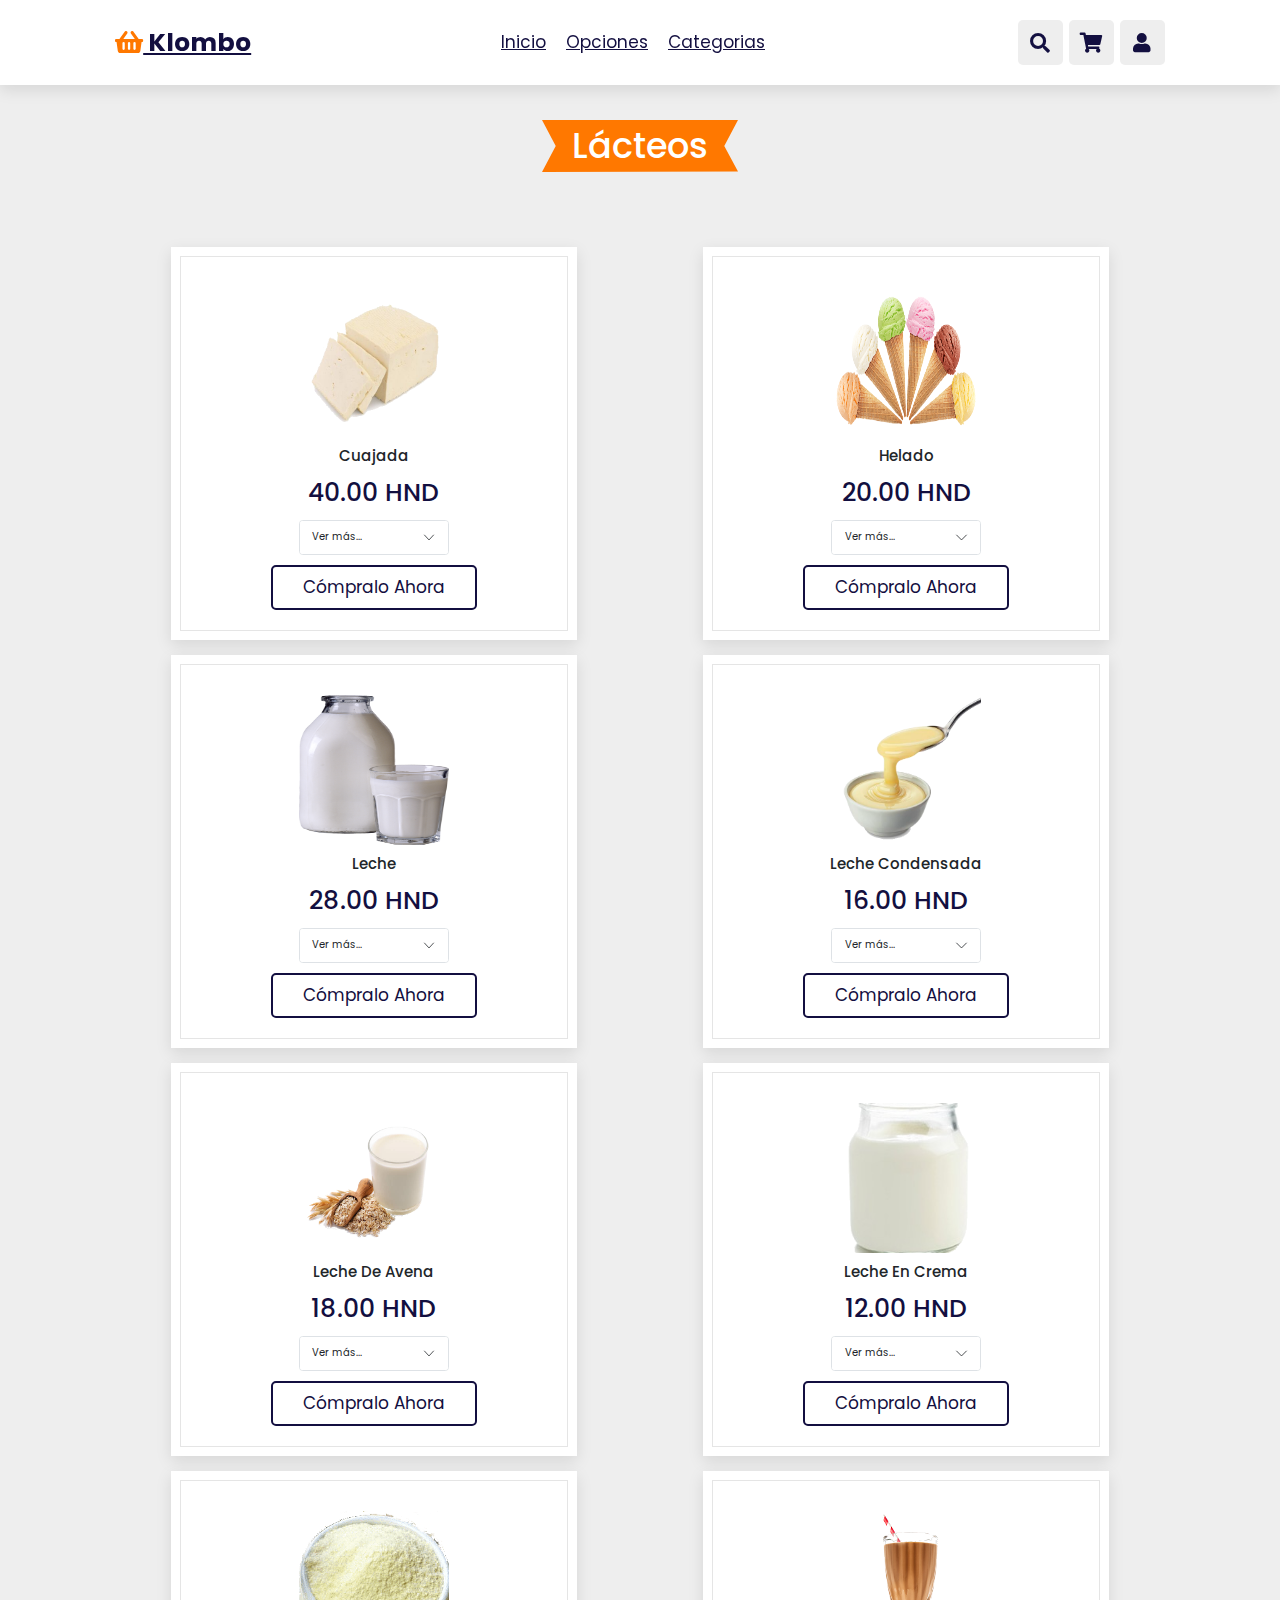
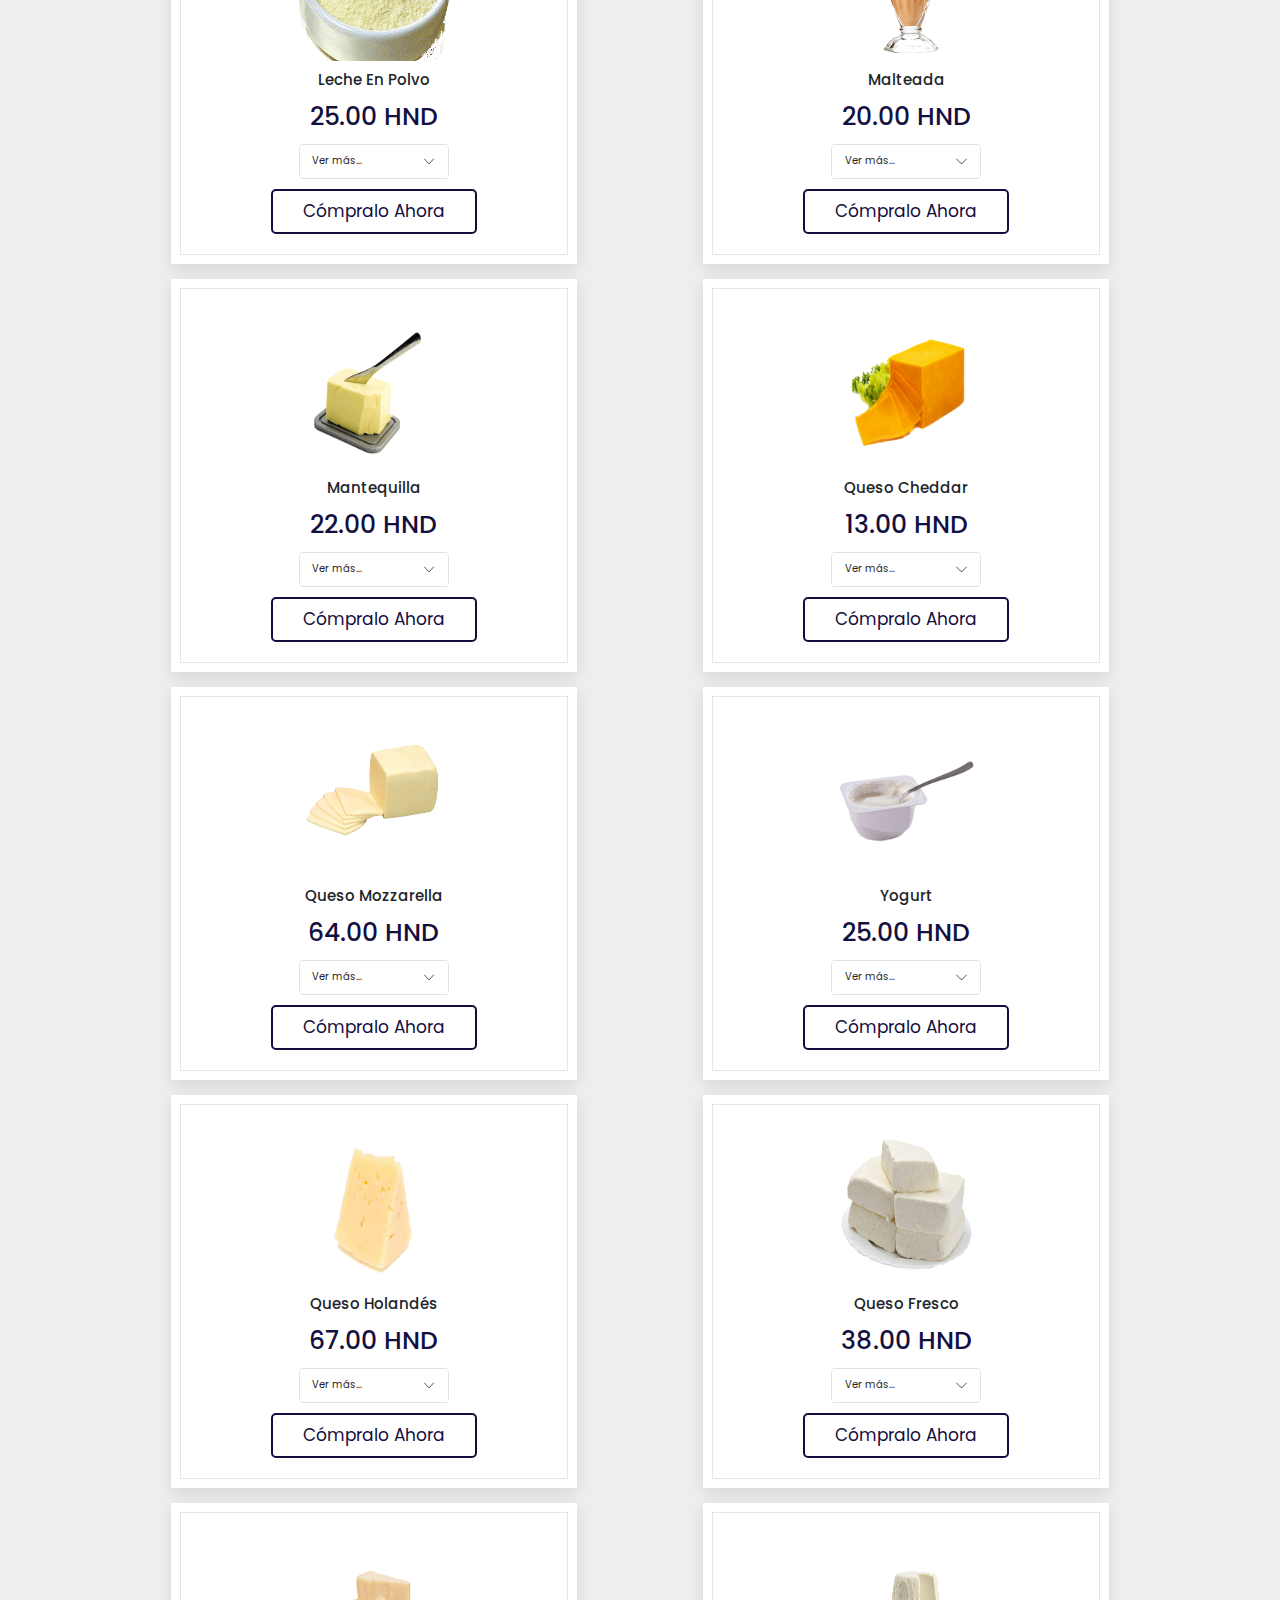
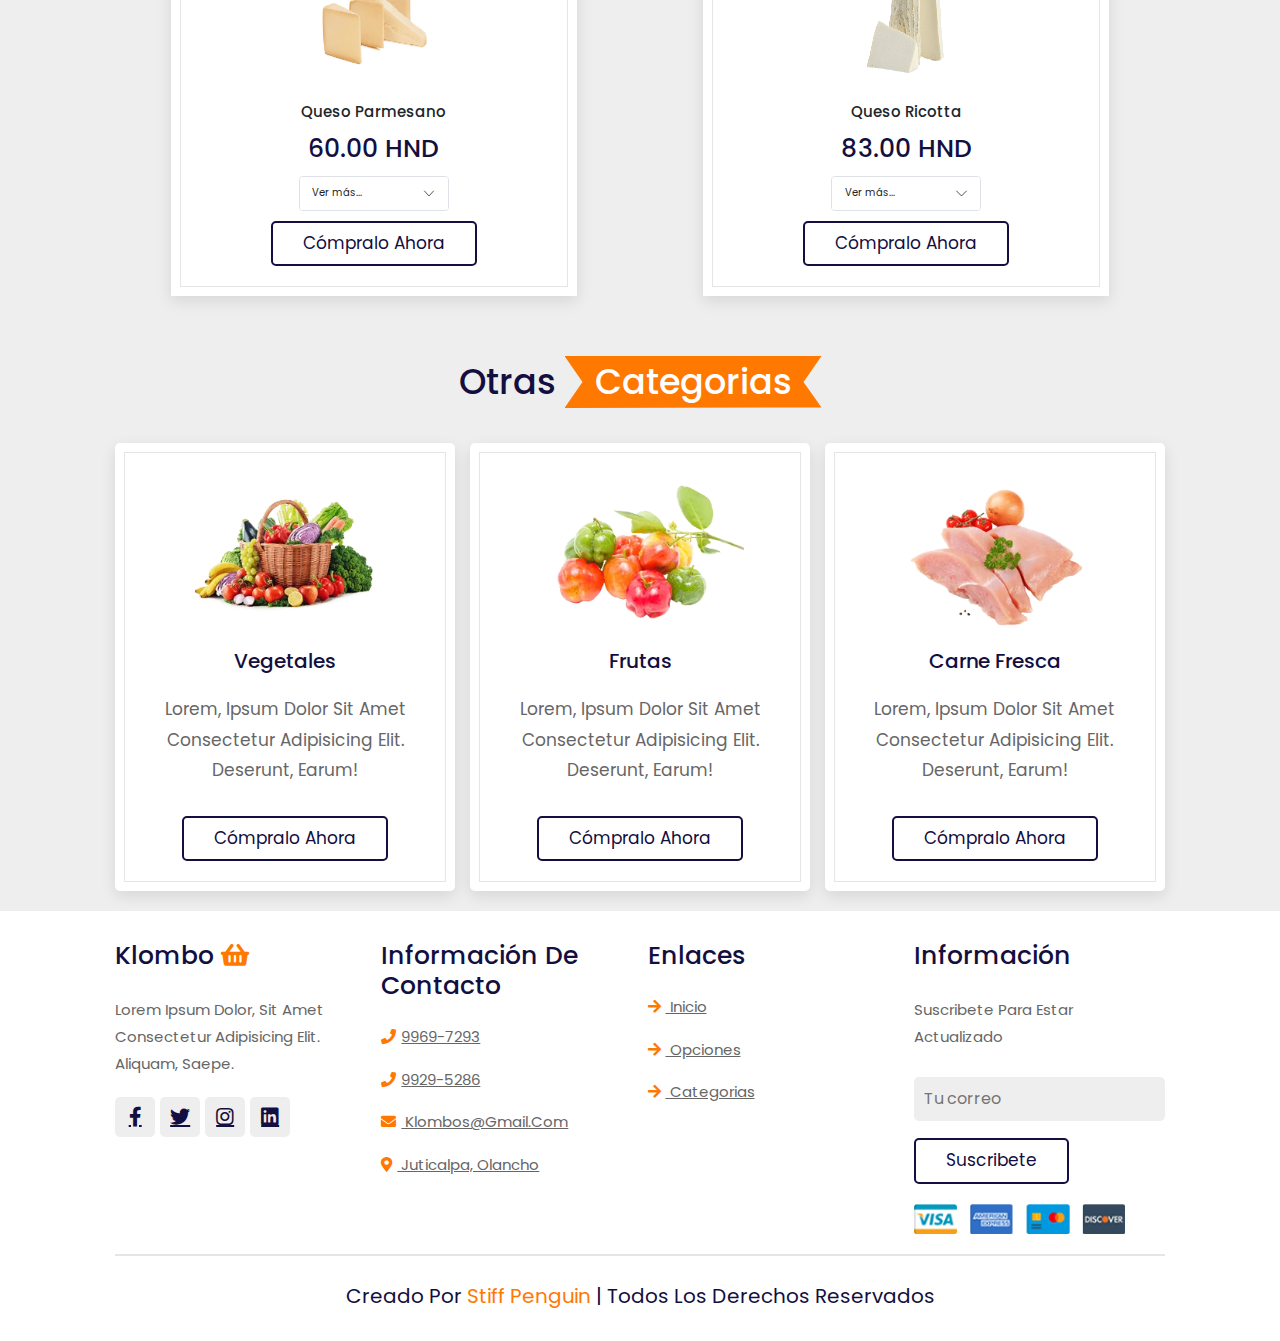
<file: docs/lacteos.html>
<!DOCTYPE html>
<html lang="es">
<head>
    <meta charset="UTF-8">
    <meta http-equiv="X-UA-Compatible" content="IE=edge">
    <meta name="viewport" content="width=device-width, initial-scale=1.0">
    <link href="https://cdn.jsdelivr.net/npm/bootstrap@5.2.0-beta1/dist/css/bootstrap.min.css" rel="stylesheet">
    <title>Klombo</title>

    <!-- Fuentes de los iconos 1 --> 
    <link rel="stylesheet" href="https://cdnjs.cloudflare.com/ajax/libs/font-awesome/5.15.4/css/all.min.css">

    <!-- Fuentes de estilos -->
    <link rel="stylesheet" href="style.css">
    <!-- Fuentes de estilos -->
    <link rel="stylesheet" href="css/style.css">

</head>
<body>
<!-- Inicio del Header  -->

<header class="header">

    <a href="#" class="logo"> <i class="fas fa-shopping-basket"></i> Klombo  </a>

    <nav class="navbar">
        <a href="index.html">Inicio</a>
        <a href="#features">Opciones</a>
        <a href="#categories">Categorias</a>
    </nav>

    
    <div class="icons">
        <div class="fas fa-bars" id="menu-btn"></div>
        <div class="fas fa-search" id="search-btn"></div>
        <div class="fas fa-shopping-cart" id="cart-btn"></div>
        <div class="fas fa-user" id="login-btn"></div>
    </div>

    <form action="" class="search-form">
        <input type="search" id="search-box" placeholder="search here...">
        <label for="search-box" class="fas fa-search"></label>
    </form>
</header>

<!-- Fin del Header -->

<!-- Inicio de Home  -->
<section class="Informacion" id="Informacion">

    <h1 class="heading"><span>Lácteos</span> </h1>

</section>

<section class="Container" id="Container">

    <div class="box-container">

      <div class="box">
        <img src="image/Productos/Lacteos/Cuajada.png" alt="">
        <h4>Cuajada</h4>
        <h3>40.00 HND</h3>
        <div class="accordion" id="accordionExample">
          <div class="accordion-item">
            <h2 class="accordion-header" id="headingOne">
              <button class="accordion-button collapsed" type="button" data-bs-toggle="collapse" data-bs-target="#collapseOne" aria-expanded="false" aria-controls="collapseOne">
                Ver más...
              </button>
            </h2>
            <div id="collapseOne" class="accordion-collapse collapse" aria-labelledby="headingOne" data-bs-parent="#accordionExample">
              <div class="accordion-body">
                <p>Lorem, ipsum dolor sit amet consectetur adipisicing elit. Deserunt, earum!</p>
            </div>
            </div>
          </div>
        </div>
        <a href="#" class="btn">Cómpralo ahora</a>
    </div>

        <div class="box">
            <img src="image/Productos/Lacteos/Helado.png" alt="">
            <h4>Helado</h4>
            <h3>20.00 HND</h3>
            <div class="accordion" id="accordionExample">
              <div class="accordion-item">
                <h2 class="accordion-header" id="headingTwo">
                  <button class="accordion-button collapsed" type="button" data-bs-toggle="collapse" data-bs-target="#collapseTwo" aria-expanded="false" aria-controls="collapseTwo">
                    Ver más...
                  </button>
                </h2>
                <div id="collapseTwo" class="accordion-collapse collapse" aria-labelledby="headingTwo" data-bs-parent="#accordionExample">
                  <div class="accordion-body">
                    <p>Lorem, ipsum dolor sit amet consectetur adipisicing elit. Deserunt, earum!</p>
                  </div>
                </div>
              </div>
            </div>
            <a href="#" class="btn">Cómpralo ahora</a>
        </div>

        <div class="box">
            <img src="image/Productos/Lacteos/leche.png" alt="">
            <h4>Leche</h4>
            <h3>28.00 HND</h3>
            <div class="accordion" id="accordionExample">
              <div class="accordion-item">
                <h2 class="accordion-header" id="headingThree">
                  <button class="accordion-button collapsed" type="button" data-bs-toggle="collapse" data-bs-target="#collapseThree" aria-expanded="false" aria-controls="collapseThree">
                    Ver más...
                  </button>
                </h2>
                <div id="collapseThree" class="accordion-collapse collapse" aria-labelledby="headingThree" data-bs-parent="#accordionExample">
                  <div class="accordion-body">
                    <p>Lorem, ipsum dolor sit amet consectetur adipisicing elit. Deserunt, earum!</p>
                  </div>
                </div>
              </div>
            </div>
            <a href="#" class="btn">Cómpralo ahora</a>
          </div>


          <div class="box">
            <img src="image/Productos/Lacteos/Lechecondensada.png" alt="">
            <h4>Leche condensada</h4>
            <h3>16.00 HND</h3>
            <div class="accordion" id="accordionExample">
              <div class="accordion-item">
                <h2 class="accordion-header" id="headingFour">
                  <button class="accordion-button collapsed" type="button" data-bs-toggle="collapse" data-bs-target="#collapseFour" aria-expanded="false" aria-controls="collapseFour">
                    Ver más...
                  </button>
                </h2>
                <div id="collapseFour" class="accordion-collapse collapse" aria-labelledby="headingFour" data-bs-parent="#accordionExample">
                  <div class="accordion-body">
                    <p>Lorem, ipsum dolor sit amet consectetur adipisicing elit. Deserunt, earum!</p>
                </div>
                </div>
              </div>
            </div>
            <a href="#" class="btn">Cómpralo ahora</a>
        </div>

        <div class="box">
          <img src="image/Productos/Lacteos/lechedeavena.png" alt="">
          <h4>Leche de avena</h4>
          <h3>18.00 HND</h3>
          <div class="accordion" id="accordionExample">
            <div class="accordion-item">
              <h2 class="accordion-header" id="headingFive">
                <button class="accordion-button collapsed" type="button" data-bs-toggle="collapse" data-bs-target="#collapseFive" aria-expanded="false" aria-controls="collapseFive">
                  Ver más...
                </button>
              </h2>
              <div id="collapseFive" class="accordion-collapse collapse" aria-labelledby="headingFive" data-bs-parent="#accordionExample">
                <div class="accordion-body">
                  <p>Lorem, ipsum dolor sit amet consectetur adipisicing elit. Deserunt, earum!</p>
              </div>
              </div>
            </div>
          </div>
          <a href="#" class="btn">Cómpralo ahora</a>
      </div>

      <div class="box">
        <img src="image/Productos/Lacteos/lecheencrema.png" alt="">
        <h4>Leche en crema</h4>
        <h3>12.00 HND</h3>
        <div class="accordion" id="accordionExample">
          <div class="accordion-item">
            <h2 class="accordion-header" id="headingSix">
              <button class="accordion-button collapsed" type="button" data-bs-toggle="collapse" data-bs-target="#collapseSix" aria-expanded="false" aria-controls="collapseSix">
                Ver más...
              </button>
            </h2>
            <div id="collapseSix" class="accordion-collapse collapse" aria-labelledby="headingSix" data-bs-parent="#accordionExample">
              <div class="accordion-body">
                <p>Lorem, ipsum dolor sit amet consectetur adipisicing elit. Deserunt, earum!</p>
            </div>
            </div>
          </div>
        </div>
        <a href="#" class="btn">Cómpralo ahora</a>
    </div>

    <div class="box">
      <img src="image/Productos/Lacteos/lecheenpolvo.png" alt="">
      <h4>Leche en polvo</h4>
      <h3>25.00 HND</h3>
      <div class="accordion" id="accordionExample">
        <div class="accordion-item">
          <h2 class="accordion-header" id="headingSeven">
            <button class="accordion-button collapsed" type="button" data-bs-toggle="collapse" data-bs-target="#collapseSeven" aria-expanded="false" aria-controls="collapseSeven">
              Ver más...
            </button>
          </h2>
          <div id="collapseSeven" class="accordion-collapse collapse" aria-labelledby="headingSeven" data-bs-parent="#accordionExample">
            <div class="accordion-body">
              <p>Lorem, ipsum dolor sit amet consectetur adipisicing elit. Deserunt, earum!</p>
          </div>
          </div>
        </div>
      </div>
      <a href="#" class="btn">Cómpralo ahora</a>
  </div>

  <div class="box">
    <img src="image/Productos/Lacteos/Malteada.png" alt="">
    <h4>Malteada</h4>
    <h3>20.00 HND</h3>
    <div class="accordion" id="accordionExample">
      <div class="accordion-item">
        <h2 class="accordion-header" id="headingEight">
          <button class="accordion-button collapsed" type="button" data-bs-toggle="collapse" data-bs-target="#collapseEight" aria-expanded="false" aria-controls="collapseEight">
            Ver más...
          </button>
        </h2>
        <div id="collapseEight" class="accordion-collapse collapse" aria-labelledby="headingEight" data-bs-parent="#accordionExample">
          <div class="accordion-body">
            <p>Lorem, ipsum dolor sit amet consectetur adipisicing elit. Deserunt, earum!</p>
        </div>
        </div>
      </div>
    </div>
    <a href="#" class="btn">Cómpralo ahora</a>
</div>

<div class="box">
  <img src="image/Productos/Lacteos/mantequilla.png" alt="">
  <h4>Mantequilla</h4>
  <h3>22.00 HND</h3>
  <div class="accordion" id="accordionExample">
    <div class="accordion-item">
      <h2 class="accordion-header" id="headingNine">
        <button class="accordion-button collapsed" type="button" data-bs-toggle="collapse" data-bs-target="#collapseNine" aria-expanded="false" aria-controls="collapseNine">
          Ver más...
        </button>
      </h2>
      <div id="collapseNine" class="accordion-collapse collapse" aria-labelledby="headingNine" data-bs-parent="#accordionExample">
        <div class="accordion-body">
          <p>Lorem, ipsum dolor sit amet consectetur adipisicing elit. Deserunt, earum!</p>
      </div>
      </div>
    </div>
  </div>
  <a href="#" class="btn">Cómpralo ahora</a>
</div>

<div class="box">
  <img src="image/Productos/Lacteos/queso_cheddar.png" alt="">
  <h4>Queso Cheddar</h4>
  <h3>13.00 HND</h3>
  <div class="accordion" id="accordionExample">
    <div class="accordion-item">
      <h2 class="accordion-header" id="headingTen">
        <button class="accordion-button collapsed" type="button" data-bs-toggle="collapse" data-bs-target="#collapseTen" aria-expanded="false" aria-controls="collapseTen">
          Ver más...
        </button>
      </h2>
      <div id="collapseTen" class="accordion-collapse collapse" aria-labelledby="headingTen" data-bs-parent="#accordionExample">
        <div class="accordion-body">
          <p>Lorem, ipsum dolor sit amet consectetur adipisicing elit. Deserunt, earum!</p>
      </div>
      </div>
    </div>
  </div>
  <a href="#" class="btn">Cómpralo ahora</a>
</div>

<div class="box">
  <img src="image/Productos/Lacteos/Quesomozzarella.png" alt="">
  <h4>Queso Mozzarella</h4>
  <h3>64.00 HND</h3>
  <div class="accordion" id="accordionExample">
    <div class="accordion-item">
      <h2 class="accordion-header" id="headingEleven">
        <button class="accordion-button collapsed" type="button" data-bs-toggle="collapse" data-bs-target="#collapseEleven" aria-expanded="false" aria-controls="collapseEleven">
          Ver más...
        </button>
      </h2>
      <div id="collapseEleven" class="accordion-collapse collapse" aria-labelledby="headingEleven" data-bs-parent="#accordionExample">
        <div class="accordion-body">
          <p>Lorem, ipsum dolor sit amet consectetur adipisicing elit. Deserunt, earum!</p>
      </div>
      </div>
    </div>
  </div>
  <a href="#" class="btn">Cómpralo ahora</a>
</div>

<div class="box">
  <img src="image/Productos/Lacteos/Yogurt.png" alt="">
  <h4>Yogurt</h4>
  <h3>25.00 HND</h3>
  <div class="accordion" id="accordionExample">
    <div class="accordion-item">
      <h2 class="accordion-header" id="headingTwelve">
        <button class="accordion-button collapsed" type="button" data-bs-toggle="collapse" data-bs-target="#collapseTwelve" aria-expanded="false" aria-controls="collapseTwelve">
          Ver más...
        </button>
      </h2>
      <div id="collapseTwelve" class="accordion-collapse collapse" aria-labelledby="headingTwelve" data-bs-parent="#accordionExample">
        <div class="accordion-body">
          <p>Lorem, ipsum dolor sit amet consectetur adipisicing elit. Deserunt, earum!</p>
      </div>
      </div>
    </div>
  </div>
  <a href="#" class="btn">Cómpralo ahora</a>
</div>

<div class="box">
    <img src="image/Productos/Lacteos/queso-holandes.png" alt="">
    <h4>Queso Holandés</h4>
    <h3>67.00 HND</h3>
    <div class="accordion" id="accordionExample">
      <div class="accordion-item">
        <h2 class="accordion-header" id="headingThirteen">
          <button class="accordion-button collapsed" type="button" data-bs-toggle="collapse" data-bs-target="#collapseThirteen" aria-expanded="false" aria-controls="collapseThirteen">
            Ver más...
          </button>
        </h2>
        <div id="collapseThirteen" class="accordion-collapse collapse" aria-labelledby="headingThirteen" data-bs-parent="#accordionExample">
          <div class="accordion-body">
            <p>Lorem, ipsum dolor sit amet consectetur adipisicing elit. Deserunt, earum!</p>
        </div>
        </div>
      </div>
    </div>
    <a href="#" class="btn">Cómpralo ahora</a>
  </div>
  
  <div class="box">
    <img src="image/Productos/Lacteos/queso_fresco.png" alt="">
    <h4>Queso Fresco</h4>
    <h3>38.00 HND</h3>
    <div class="accordion" id="accordionExample">
      <div class="accordion-item">
        <h2 class="accordion-header" id="headingFourteen">
          <button class="accordion-button collapsed" type="button" data-bs-toggle="collapse" data-bs-target="#collapseFourteen" aria-expanded="false" aria-controls="collapseFourteen">
            Ver más...
          </button>
        </h2>
        <div id="collapseFourteen" class="accordion-collapse collapse" aria-labelledby="headingFourteen" data-bs-parent="#accordionExample">
          <div class="accordion-body">
            <p>Lorem, ipsum dolor sit amet consectetur adipisicing elit. Deserunt, earum!</p>
        </div>
        </div>
      </div>
    </div>
    <a href="#" class="btn">Cómpralo ahora</a>
  </div>
  
  <div class="box">
    <img src="image/Productos/Lacteos/queso_parmesano.png" alt="">
    <h4>Queso Parmesano</h4>
    <h3>60.00 HND</h3>
    <div class="accordion" id="accordionExample">
      <div class="accordion-item">
        <h2 class="accordion-header" id="headingFifteen">
          <button class="accordion-button collapsed" type="button" data-bs-toggle="collapse" data-bs-target="#collapseFifteen" aria-expanded="false" aria-controls="collapseFifteen">
            Ver más...
          </button>
        </h2>
        <div id="collapseFifteen" class="accordion-collapse collapse" aria-labelledby="headingFifteen" data-bs-parent="#accordionExample">
          <div class="accordion-body">
            <p>Lorem, ipsum dolor sit amet consectetur adipisicing elit. Deserunt, earum!</p>
        </div>
        </div>
      </div>
    </div>
    <a href="#" class="btn">Cómpralo ahora</a>
  </div>
  
  <div class="box">
    <img src="image/Productos/Lacteos/queso_ricotta.png" alt="">
    <h4>Queso Ricotta</h4>
    <h3>83.00 HND</h3>
    <div class="accordion" id="accordionExample">
      <div class="accordion-item">
        <h2 class="accordion-header" id="headingSixteen">
          <button class="accordion-button collapsed" type="button" data-bs-toggle="collapse" data-bs-target="#collapseSixteen" aria-expanded="false" aria-controls="collapseSixteen">
            Ver más...
          </button>
        </h2>
        <div id="collapseSixteen" class="accordion-collapse collapse" aria-labelledby="headingSixteen" data-bs-parent="#accordionExample">
          <div class="accordion-body">
            <p>Lorem, ipsum dolor sit amet consectetur adipisicing elit. Deserunt, earum!</p>
        </div>
        </div>
      </div>
    </div>
    <a href="#" class="btn">Cómpralo ahora</a>
  </div>
    </div>


</section>

<section class="categories" id="categories">

    <h1 class="heading"> Otras <span>Categorias</span> </h1>

    <div class="box-container">
        <div class="box">
            <img src="image/cat-1.png" alt="">
            <h3>Vegetales</h3>
            <p>Lorem, ipsum dolor sit amet consectetur adipisicing elit. Deserunt, earum!</p>
            <a href="vegetales.html" class="btn">Cómpralo ahora</a>
        </div>

        <div class="box">
            <img src="image/cat-2.png" alt="">
            <h3>Frutas</h3>
            <p>Lorem, ipsum dolor sit amet consectetur adipisicing elit. Deserunt, earum!</p>
            <a href="frutas.html" class="btn">Cómpralo ahora</a>
        </div>

        <div class="box">
            <img src="image/cat-4.png" alt="">
            <h3>Carne Fresca</h3>
            <p>Lorem, ipsum dolor sit amet consectetur adipisicing elit. Deserunt, earum!</p>
            <a href="carnes.html" class="btn">Cómpralo ahora</a>
        </div>

    </div>

</section>
<!-- Fin del Home    -->
<!-- Inicio de Pie de Página  -->

<section class="footer">

    <div class="box-container">

        <div class="box">
            <h3> Klombo  <i class="fas fa-shopping-basket"></i> </h3>
            <p>Lorem ipsum dolor, sit amet consectetur adipisicing elit. Aliquam, saepe.</p>
            <div class="share">
                <a href="#" class="fab fa-facebook-f"></a>
                <a href="#" class="fab fa-twitter"></a>
                <a href="#" class="fab fa-instagram"></a>
                <a href="#" class="fab fa-linkedin"></a>
            </div>
        </div>

        <div class="box">
            <h3>Información de contacto</h3>
            <a href="#" class="links"> <i class="fas fa-phone"></i>9969-7293</a>
            <a href="#" class="links"> <i class="fas fa-phone"></i>9929-5286</a>
            <a href="#" class="links"> <i class="fas fa-envelope"></i> klombos@gmail.com </a>
            <a href="#" class="links"> <i class="fas fa-map-marker-alt"></i> Juticalpa, Olancho </a>
        </div>

        <div class="box">
            <h3>Enlaces</h3>
            <a href="index.html" class="links"> <i class="fas fa-arrow-right"></i> Inicio </a>
            <a href="#" class="links"> <i class="fas fa-arrow-right"></i> Opciones </a>
            <a href="#" class="links"> <i class="fas fa-arrow-right"></i> Categorias </a>
        </div>

        <div class="box">
            <h3>Información</h3>
            <p>suscribete para estar actualizado</p>
            <input type="email" placeholder="Tu correo" class="email">
            <input type="submit" value="suscribete" class="btn">
            <img src="image/payment.png" class="payment-img" alt="">
        </div>

    </div>

    <div class="credit"> Creado por <span> stiff penguin </span> | Todos los derechos reservados </div>

</section>
<!-- Fin del pie de página -->
<script src="https://cdn.jsdelivr.net/npm/bootstrap@5.2.0-beta1/dist/js/bootstrap.bundle.min.js"></script>
</body>
</html>
</file>
<file: docs/css/style.css>
@import url('https://fonts.googleapis.com/css2?family=Poppins:wght@100;300;400;500;600&display=swap');

/*Cubierta*/
:root{
    --orange:#ff7800;
    --black:#130f40;
    --light-color:#666;
    --box-shadow:0 .5rem 1.5rem rgba(0,0,0,.1);
    --border:.2rem solid rgba(0,0,0,.1);
    --outline:.1rem solid rgba(0,0,0,.1);
    --outline-hover:.2rem solid var(--black);
    --imagen1: url(../image/banner-bg.webp);
}

/*Listas*/
*{
    font-family: 'Poppins', sans-serif;
    margin:0; padding:0;
    box-sizing: border-box;
    outline: none; border:none;
    text-decoration: none;
    text-transform: capitalize;
    transition: all .2s linear;
}

/*Regular el tamaño de los contenedores*/
html{
    font-size: 62.5%;
    overflow-x: hidden;
    scroll-behavior: smooth;
    scroll-padding-top: 7rem;
}

/*Fondo*/
body{
    background:#eee;
}

/*Espacio Horizontal entre contenedores*/
section{
    padding:2rem 9%;
}

/*Formatos de los titulos*/
.heading{
    text-align: center;
    padding:2rem 0;
    padding-bottom: 3rem;
    font-size: 3.5rem;
    color:var(--black);
}

/*Formato de las etiquetas de los titulos*/
.heading span{
    background: var(--orange);
    color:#fff;
    display: inline-block;
    padding:.5rem 3rem;
    clip-path: polygon(100% 0, 93% 50%, 100% 99%, 0% 100%, 7% 50%, 0% 0%);
}

/*Formato de los botones de Ver más*/
.btn{
    margin-top: 1rem;
    display: inline-block;
    padding:.8rem 3rem;
    font-size: 1.7rem;
    border-radius: .5rem;
    border:.2rem solid var(--black);
    color:var(--black);
    cursor: pointer;
    background: none;
}

/*Cubierta de los botones de Ver más*/
.btn:hover{
    background: var(--orange);
    color:#fff;
}

/*Formato del encabezado*/
.header{
    position: fixed;
    top:0; left:0; right: 0;
    z-index: 1000;
    display: flex;
    align-items: center;
    justify-content: space-between;
    padding:2rem 9%;
    background:#fff;
    box-shadow: var(--box-shadow);
}

/*Formato de la fuente del logo*/
.header .logo{
    font-size: 2.5rem;
    font-weight: bolder;
    color:var(--black);
}

/*Color del texto del logo*/
.header .logo i{
    color:var(--orange);
}

/*Formato de la barra de navegación*/
.header .navbar a{
    font-size: 1.7rem;
    margin:0 1rem;
    color:var(--black);
}

/*Color de la barra de navegación al pasar el mouse*/
.header .navbar a:hover{
    color:var(--orange);
}

/*Iconos de la barra de Navegación*/
.header .icons div{
    height: 4.5rem;
    width: 4.5rem;
    line-height: 4.5rem;
    border-radius: .5rem;
    background: #eee;
    color:var(--black);
    font-size: 2rem;
    margin-left: .3rem;
    cursor: pointer;
    text-align: center;
}

/*Cubierta de los iconos de la barra de Navegación*/
.header .icons div:hover{
    background: var(--orange);
    color:#fff;
}

/*Formato del botón de Home*/
#menu-btn{
    display: none;
}
/*Formato del boton de buscar*/
.header .search-form{
    position: absolute;
    top:110%; right:-110%;
    width: 50rem;
    height:5rem;
    background: #fff;
    border-radius: .5rem;
    overflow: hidden;
    display: flex;
    align-items: center;
    box-shadow: var(--box-shadow);
}

/*Formato para que las ofertas salgan en orden*/
.header .shopping-cart{
    position: absolute;
    top:110%; right:-110%;
    padding:1rem;
    border-radius: .5rem;
    box-shadow: var(--box-shadow);
    width:35rem;
    background: #fff;
}

/*AQUI HAY UN PEDO HERNANDO*/
.header .login-form{
    position: absolute;
    top:110%; right:-110%;
    width:35rem;
    box-shadow: var(--box-shadow);
    padding:2rem;
    border-radius: .5rem;
    background: #fff;
    text-align: center;
}

/*Formato del banner del inicio*/
/*
.home{
    display: flex;
    align-items: center;
    justify-content: center;
    background: url(../image/banner-bg.webp) no-repeat;
    background-position: center;
    background-size: cover;
    padding-top: 17rem;
    padding-bottom: 10rem;
}*/

.home{
    width: 100%;
    height: 600px;
    animation: banner 10s infinite linear alternate;
    position: relative;
    display: flex;
    justify-content: center;
    background-position: center;
    align-items: center;
}
@keyframes banner{
    0%, 20%{
        background: url(../image/banner-bg.webp) no-repeat;
    }
    25%, 45%{
        background: url(../image/banner_delivery.webp) no-repeat;
    }
    50%, 70%{
        background: url(../image/banner.webp) no-repeat;
    }
    75%, 100%{
        background: url(../image/client.webp) no-repeat;
    }
}


/*Centrar el texto del banner*/
.home .content{
    text-align: center;
    width:60rem;
}
/*Aumentarle el tamaño al titulo del banner*/
.home .content h3{
    color:var(--black);
    font-size: 3rem;
}

.home .content h3 span{
    color:var(--orange);
}

.home .content p{
    color:var(--light-color);
    font-size: 1.7rem;
    padding:1rem 0;
    line-height: 1.8;
}

.features .box-container{
    display: grid;
    grid-template-columns: repeat(auto-fit, minmax(30rem, 1fr));
    gap:1.5rem;
}

.features .box-container .box{
    padding:3rem 2rem;
    background: #fff;
    outline: var(--outline);
    outline-offset: -1rem;
    text-align: center;
    box-shadow: var(--box-shadow);
}

.features .box-container .box:hover{
    outline: var(--outline-hover);
    outline-offset: 0rem;
}

.features .box-container .box img{
    margin:1rem 0;
    height: 15rem;
}

.features .box-container .box h3{
    font-size: 2.5rem;
    line-height: 1.8;
    color:var(--black);
}

.features .box-container .box p{
    font-size: 1.5rem;
    line-height: 1.8;
    color:var(--light-color);
    padding:1rem 0;
}

.products .product-slider{
    padding:1rem;
}

.products .product-slider:first-child{
    margin-bottom: 2rem;
}

.products .product-slider .box{
    background: #fff;
    border-radius: .5rem;
    text-align: center;
    padding:3rem 2rem;
    outline-offset: -1rem;
    outline: var(--outline);
    box-shadow: var(--box-shadow);
    transition: .2s linear;
}

.products .product-slider .box:hover{
    outline-offset: 0rem;
    outline: var(--outline-hover);
}

.products .product-slider .box img{
    height:20rem;
}

.products .product-slider .box h3{
    font-size: 2.5rem;
    color:var(--black);
}

.products .product-slider .box .price{
    font-size: 2rem;
    color:var(--light-color);
    padding:.5rem 0;
}

.products .product-slider .box .stars i{
    font-size: 1.7rem;
    color:var(--orange);
    padding:.5rem 0;
}

.categories .box-container{
    display: grid;
    grid-template-columns: repeat(auto-fit, minmax(26rem, 1fr));
    gap:1.5rem;
}

.categories .box-container .box{
    padding:3rem 2rem;
    border-radius: .5rem;
    background:#fff;
    box-shadow: var(--box-shadow);
    outline:var(--outline);
    outline-offset: -1rem;
    text-align: center;
}

.categories .box-container .box:hover{
    outline:var(--outline-hover);
    outline-offset: 0rem;
}

.categories .box-container .box img{
    margin:1rem 0;
    height:15rem;
}

.categories .box-container .box h3{
   font-size: 2rem;
   color:var(--black);
   line-height: 1.8;
}

.categories .box-container .box p{
    font-size: 1.7rem;
    color:var(--light-color);
    line-height: 1.8;
    padding:1rem 0;
}

.footer{
    background: #fff;
}

.footer .box-container{
    display: grid;
    grid-template-columns: repeat(auto-fit, minmax(25rem, 1fr));
    gap:1.5rem;
}

.footer .box-container .box h3{
    font-size: 2.5rem;
    color:var(--black);
    padding:1rem 0;
}

.footer .box-container .box h3 i{
    color:var(--orange);
}

.footer .box-container .box .links{
    display: block;
    font-size: 1.5rem;
    color:var(--light-color);
    padding:1rem 0;
}

.footer .box-container .box .links i{
    color:var(--orange);
    padding-right: .5rem;
}

.footer .box-container .box .links:hover i{
    padding-right: 2rem;
}


.footer .box-container .box p{
    line-height: 1.8;
    font-size: 1.5rem;
    color:var(--light-color);
    padding:1rem 0;
}

.footer .box-container .box .share a{
    height:4rem;
    width:4rem;
    line-height:4rem;
    border-radius: .5rem;
    font-size: 2rem;
    color:var(--black);
    margin-right: .2rem;
    background: #eee;
    text-align: center;
}

.footer .box-container .box .share a:hover{
    background: var(--orange);
    color: #fff;
}

.footer .box-container .box .email{
    width: 100%;
    margin:.7rem 0;
    padding:1rem;
    border-radius: .5rem;
    background: #eee;
    font-size: 1.6rem;
    color:var(--black);
    text-transform: none;
}

.footer .box-container .box .payment-img{
    margin-top: 2rem;
    height: 3rem;
    display: block;
}

.footer .credit{
    text-align: center;
    margin-top: 2rem;
    padding:1rem;
    padding-top: 2.5rem;
    font-size: 2rem;
    color:var(--black);
    border-top: var(--border);
}

.footer .credit span{
    color:var(--orange);
}








/* media queries  */

@media (max-width:991px){

    html{
        font-size: 55%;
    }

    .header{
        padding:2rem;
    }

    section{
        padding:2rem;
    }
}

@media (max-width:768px){

    #menu-btn{
        display: inline-block;
    }

    .header .search-form{
        width:90%;
    }

    .header .navbar{
        position: absolute;
        top:110%; right:-110%;
        width:30rem;
        box-shadow: var(--box-shadow);
        border-radius: .5rem;
        background: #fff;
    }

    .header .navbar.active{
        right:2rem;
        transition: .4s linear;
    }

    .header .navbar a{
        font-size: 2rem;
        margin:2rem 2.5rem;
        display: block;
    }

}

@media (max-width:450px){

    html{
        font-size: 50%;
    }

    .heading{
        font-size: 2.5rem;
    }

    .footer{
        text-align: center;
    }

    .footer .box-container .box .payment-img{
        margin: 2rem auto;
    }

}

/*--------------------------------------------------------------------------------*/

.Container {
    background-color:#eee;
    text-align: left;
   
}

.Container .box-container{
    /*background-color: #130f40;*/
    display: flex;
    gap: 1.5rem;
    flex-wrap: wrap;
    justify-content: space-around;

}

.Container .box-container .box{
    padding:3rem 10rem;
    background: #fff;
    outline: var(--outline);
    outline-offset: -1rem;
    text-align: center;
    box-shadow: var(--box-shadow);
}

.Container .box-container .box:hover{
    outline: var(--outline-hover);
    outline-offset: 0rem;
}

.Container .box-container .box img{
    margin: 1rem 0;
    height: 15rem;
    
}

.Container .box-container .box h3{
    font-size: 2.5rem;
    line-height: 1.8;
    color:var(--black);
}

.Container .box-container .box p{
    font-size: 1.5rem;
    line-height: 1.8;
    color:var(--light-color);
    padding:1rem 0;
}

.Informacion{
    padding-top: 100px;
}
</file>
<file: docs/style.css>
@import url('https://fonts.googleapis.com/css2?family=Poppins:wght@100;300;400;500;600&display=swap');

/*Cubierta*/
:root{
    --orange:#ff7800;
    --black:#130f40;
    --light-color:#666;
    --box-shadow:0 .5rem 1.5rem rgba(0,0,0,.1);
    --border:.2rem solid rgba(0,0,0,.1);
    --outline:.1rem solid rgba(0,0,0,.1);
    --outline-hover:.2rem solid var(--black);
}

/*Listas*/
*{
    font-family: 'Poppins', sans-serif;
    margin:0; padding:0;
    box-sizing: border-box;
    outline: none; border:none;
    text-decoration: none;
    text-transform: capitalize;
    transition: all .2s linear;
}

/*Regular el tamaño de los contenedores*/
html{
    font-size: 62.5%;
    overflow-x: hidden;
    scroll-behavior: smooth;
    scroll-padding-top: 7rem;
}

/*Fondo*/
body{
    background:#eee;
}

/*Espacio Horizontal entre contenedores*/
section{
    padding:2rem 9%;
}

/*Formatos de los titulos*/
.heading{
    text-align: center;
    padding:2rem 0;
    padding-bottom: 3rem;
    font-size: 3.5rem;
    color:var(--black);
}

/*Formato de las etiquetas de los titulos*/
.heading span{
    background: var(--orange);
    color:#fff;
    display: inline-block;
    padding:.5rem 3rem;
    clip-path: polygon(100% 0, 93% 50%, 100% 99%, 0% 100%, 7% 50%, 0% 0%);
}

/*Formato de los botones de Ver más*/
.btn{
    margin-top: 1rem;
    display: inline-block;
    padding:.8rem 3rem;
    font-size: 1.7rem;
    border-radius: .5rem;
    border:.2rem solid var(--black);
    color:var(--black);
    cursor: pointer;
    background: none;
}

/*Cubierta de los botones de Ver más*/
.btn:hover{
    background: var(--orange);
    color:#fff;
}

/*Formato del encabezado*/
.header{
    position: fixed;
    top:0; left:0; right: 0;
    z-index: 1000;
    display: flex;
    align-items: center;
    justify-content: space-between;
    padding:2rem 9%;
    background:#fff;
    box-shadow: var(--box-shadow);
}

/*Formato de la fuente del logo*/
.header .logo{
    font-size: 2.5rem;
    font-weight: bolder;
    color:var(--black);
}

/*Color del texto del logo*/
.header .logo i{
    color:var(--orange);
}

/*Formato de la barra de navegación*/
.header .navbar a{
    font-size: 1.7rem;
    margin:0 1rem;
    color:var(--black);
}

/*Color de la barra de navegación al pasar el mouse*/
.header .navbar a:hover{
    color:var(--orange);
}

/*Iconos de la barra de Navegación*/
.header .icons div{
    height: 4.5rem;
    width: 4.5rem;
    line-height: 4.5rem;
    border-radius: .5rem;
    background: #eee;
    color:var(--black);
    font-size: 2rem;
    margin-left: .3rem;
    cursor: pointer;
    text-align: center;
}

/*Cubierta de los iconos de la barra de Navegación*/
.header .icons div:hover{
    background: var(--orange);
    color:#fff;
}

/*Formato del botón de Home*/
#menu-btn{
    display: none;
}
/*Formato del boton de buscar*/
.header .search-form{
    position: absolute;
    top:110%; right:-110%;
    width: 50rem;
    height:5rem;
    background: #fff;
    border-radius: .5rem;
    overflow: hidden;
    display: flex;
    align-items: center;
    box-shadow: var(--box-shadow);
}

/*Formato para que las ofertas salgan en orden*/
.header .shopping-cart{
    position: absolute;
    top:110%; right:-110%;
    padding:1rem;
    border-radius: .5rem;
    box-shadow: var(--box-shadow);
    width:35rem;
    background: #fff;
}

.footer{
    background: #fff;
}

.footer .box-container{
    display: grid;
    grid-template-columns: repeat(auto-fit, minmax(25rem, 1fr));
    gap:1.5rem;
}

.footer .box-container .box h3{
    font-size: 2.5rem;
    color:var(--black);
    padding:1rem 0;
}

.footer .box-container .box h3 i{
    color:var(--orange);
}

.footer .box-container .box .links{
    display: block;
    font-size: 1.5rem;
    color:var(--light-color);
    padding:1rem 0;
}

.footer .box-container .box .links i{
    color:var(--orange);
    padding-right: .5rem;
}

.footer .box-container .box .links:hover i{
    padding-right: 2rem;
}


.footer .box-container .box p{
    line-height: 1.8;
    font-size: 1.5rem;
    color:var(--light-color);
    padding:1rem 0;
}

.footer .box-container .box .share a{
    height:4rem;
    width:4rem;
    line-height:4rem;
    border-radius: .5rem;
    font-size: 2rem;
    color:var(--black);
    margin-right: .2rem;
    background: #eee;
    text-align: center;
}

.footer .box-container .box .share a:hover{
    background: var(--orange);
    color: #fff;
}

.footer .box-container .box .email{
    width: 100%;
    margin:.7rem 0;
    padding:1rem;
    border-radius: .5rem;
    background: #eee;
    font-size: 1.6rem;
    color:var(--black);
    text-transform: none;
}

.footer .box-container .box .payment-img{
    margin-top: 2rem;
    height: 3rem;
    display: block;
}

.footer .credit{
    text-align: center;
    margin-top: 2rem;
    padding:1rem;
    padding-top: 2.5rem;
    font-size: 2rem;
    color:var(--black);
    border-top: var(--border);
}

.footer .credit span{
    color:var(--orange);
}




/* media queries  */

@media (max-width:991px){

    html{
        font-size: 55%;
    }

    .header{
        padding:2rem;
    }

    section{
        padding:2rem;
    }

}

@media (max-width:768px){

    #menu-btn{
        display: inline-block;
    }

    .header .search-form{
        width:90%;
    }

    .header .navbar{
        position: absolute;
        top:110%; right:-110%;
        width:30rem;
        box-shadow: var(--box-shadow);
        border-radius: .5rem;
        background: #fff;
    }

    .header .navbar.active{
        right:2rem;
        transition: .4s linear;
    }

    .header .navbar a{
        font-size: 2rem;
        margin:2rem 2.5rem;
        display: block;
    }

}

@media (max-width:450px){

    html{
        font-size: 50%;
    }

    .heading{
        font-size: 2.5rem;
    }

    .footer{
        text-align: center;
    }

    .footer .box-container .box .payment-img{
        margin: 2rem auto;
    }

}


.categories .box-container{
    display: grid;
    grid-template-columns: repeat(auto-fit, minmax(26rem, 1fr));
    gap:1.5rem;
}

.categories .box-container .box{
    padding:3rem 2rem;
    border-radius: .5rem;
    background:#fff;
    box-shadow: var(--box-shadow);
    outline:var(--outline);
    outline-offset: -1rem;
    text-align: center;
}

.categories .box-container .box:hover{
    outline:var(--outline-hover);
    outline-offset: 0rem;
}

.categories .box-container .box img{
    margin:1rem 0;
    height:15rem;
}

.categories .box-container .box h3{
   font-size: 2rem;
   color:var(--black);
   line-height: 1.8;
}

.categories .box-container .box p{
    font-size: 1.7rem;
    color:var(--light-color);
    line-height: 1.8;
    padding:1rem 0;
}


/*--------------------------------------------------------------------------------*/

.Container {
    background-color:#eee;
    text-align: left;
   
}

.Container .box-container{
    /*background-color: #130f40;*/
    display: flex;
    gap: 1.5rem;
    flex-wrap: wrap;
    justify-content: space-around;

}

.Container .box-container .box{
    padding:3rem 10rem;
    background: #fff;
    outline: var(--outline);
    outline-offset: -1rem;
    text-align: center;
    box-shadow: var(--box-shadow);
}

.Container .box-container .box:hover{
    outline: var(--outline-hover);
    outline-offset: 0rem;
}

.Container .box-container .box img{
    margin: 1rem 0;
    height: 15rem;
    width: 15rem;
}

.Container .box-container .box h3{
    font-size: 2.5rem;
    line-height: 1.8;
    color:var(--black);
}

.Container .box-container .box p{
    font-size: 1.5rem;
    line-height: 1.8;
    color:var(--light-color);
    padding:1rem 0;
}

.Container .box-container .box .accordion{
    max-width: 150px;
    margin: auto;
    border: none;
}

.Informacion{
    padding-top: 100px;
}
</file>
